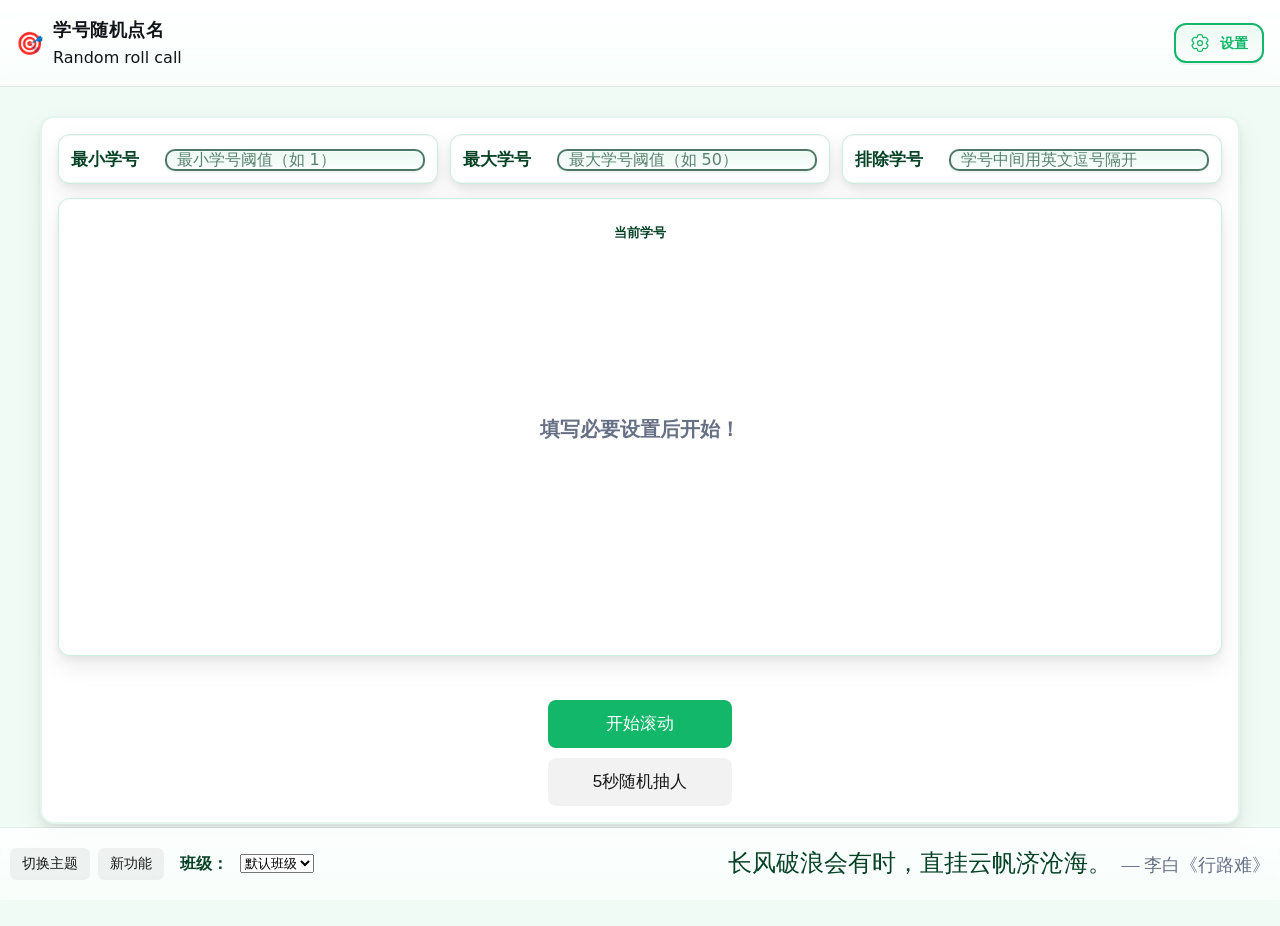
<file: RollCallSystem/index.html>
<!DOCTYPE html>
<html lang="zh-CN">
<head>
    <meta charset="UTF-8">
    <meta http-equiv="X-UA-Compatible" content="IE=edge">
    <meta name="viewport" content="width=device-width, initial-scale=1.0, viewport-fit=cover, maximum-scale=1.0, user-scalable=no">
    <title>在线学号点名3.1.6</title>
    <link rel="stylesheet" href="weui-master/dist/style/weui.min.css">
    <link rel="stylesheet" href="assets/css/style.css">
    <link rel="stylesheet" href="assets/css/display.css">
    <script>
        // 预先应用保存的主题色，避免刷新时出现默认绿色闪烁
        (function(){
            try {
                var saved = localStorage.getItem('rollcall:themeColor');
                if (saved) {
                    document.documentElement.style.setProperty('--brand', saved);
                    var meta = document.getElementById('metaThemeColor');
                    if (meta) meta.setAttribute('content', saved);
                }
            } catch (_) {}
        })();
    </script>
    
    <style>
        /* 轻量兜底，主样式在 assets/css/style.css */
        .hidden { display: none; }
    </style>
    <script defer src="assets/js/utils.js"></script>
    <script defer src="assets/js/roster.js"></script>
    <script defer src="assets/js/banner.js"></script>
    <script defer src="assets/js/whatsnew.js"></script>
    
    <script defer src="assets/js/confetti.js"></script>
    <script defer src="assets/js/probability.js"></script>
    <script defer src="assets/js/app.js"></script>
    <script defer src="assets/js/poem.js"></script>
    <script>
        // 简单防抖，避免 iOS PWA 双击放大
        document.addEventListener('gesturestart', function (e) { e.preventDefault(); });
    </script>
    <meta name="theme-color" content="#12b76a" id="metaThemeColor">
</head>
<body data-weui-theme="light">
    <div class="app">
        <header class="app__header">
            <div class="app__brand">
                <span class="brand__logo">🎯</span>
                <div class="brand__text">
                    <h1 class="brand__title">学号随机点名</h1>
                    <div class="brand__subtitle">Random roll call</div>
                </div>
            </div>
            <button id="btnOpenSettings" class="app__settings-btn settings-btn" aria-label="打开设置">
                <svg class="settings-btn__icon" viewBox="0 0 24 24" aria-hidden="true" focusable="false">
                    <g fill="currentColor" fill-rule="evenodd" clip-rule="evenodd">
                        <path d="M12 8.25a3.75 3.75 0 1 0 0 7.5a3.75 3.75 0 0 0 0-7.5M9.75 12a2.25 2.25 0 1 1 4.5 0a2.25 2.25 0 0 1-4.5 0"/>
                        <path d="M11.975 1.25c-.445 0-.816 0-1.12.02a2.8 2.8 0 0 0-.907.19a2.75 2.75 0 0 0-1.489 1.488c-.145.35-.184.72-.2 1.122a.87.87 0 0 1-.415.731a.87.87 0 0 1-.841-.005c-.356-.188-.696-.339-1.072-.389a2.75 2.75 0 0 0-2.033.545a2.8 2.8 0 0 0-.617.691c-.17.254-.356.575-.578.96l-.025.044c-.223.385-.408.706-.542.98c-.14.286-.25.568-.29.88a2.75 2.75 0 0 0 .544 2.033c.231.301.532.52.872.734a.87.87 0 0 1 .426.726a.87.87 0 0 1-.426.726c-.34.214-.64.433-.872.734a2.75 2.75 0 0 0-.545 2.033c.041.312.15.594.29.88c.135.274.32.595.543.98l.025.044c.222.385.408.706.578.96c.177.263.367.5.617.69a2.75 2.75 0 0 0 2.033.546c.376-.05.716-.2 1.072-.389a.87.87 0 0 1 .84-.005a.86.86 0 0 1 .417.731c.015.402.054.772.2 1.122a2.75 2.75 0 0 0 1.488 1.489c.29.12.59.167.907.188c.304.021.675.021 1.12.021h.05c.445 0 .816 0 1.12-.02c.318-.022.617-.069.907-.19a2.75 2.75 0 0 0 1.489-1.488c.145-.35.184-.72.2-1.122a.87.87 0 0 1 .415-.732a.87.87 0 0 1 .841.006c.356.188.696.339 1.072.388a2.75 2.75 0 0 0 2.033-.544c.25-.192.44-.428.617-.691c.17-.254.356-.575.578-.96l.025-.044c.223-.385.408-.706.542-.98c.14-.286.25-.569.29-.88a2.75 2.75 0 0 0-.544-2.033c-.231-.301-.532-.52-.872-.734a.87.87 0 0 1-.426-.726c0-.278.152-.554.426-.726c.34-.214.64-.433.872-.734a2.75 2.75 0 0 0 .545-2.033a2.8 2.8 0 0 0-.29-.88a18 18 0 0 0-.543-.98l-.025-.044a18 18 0 0 0-.578-.96a2.8 2.8 0 0 0-.617-.69a2.75 2.75 0 0 0-2.033-.546c-.376.05-.716.2-1.072.389a.87.87 0 0 1-.84.005a.87.87 0 0 1-.417-.731c-.015-.402-.054-.772-.2-1.122a2.75 2.75 0 0 0-1.488-1.489c-.29-.12-.59-.167-.907-.188c-.304-.021-.675-.021-1.12-.021zm-1.453 1.595c.077-.032.194-.061.435-.078c.247-.017.567-.017 1.043-.017s.796 0 1.043.017c.241.017.358.046.435.078c.307.127.55.37.677.677c.04.096.073.247.086.604c.03.792.439 1.555 1.165 1.974s1.591.392 2.292.022c.316-.167.463-.214.567-.227a1.25 1.25 0 0 1 .924.247c.066.051.15.138.285.338c.139.206.299.483.537.895s.397.69.506.912c.107.217.14.333.15.416a1.25 1.25 0 0 1-.247.924c-.064.083-.178.187-.48.377c-.672.422-1.128 1.158-1.128 1.996s.456 1.574 1.128 1.996c.302.19.416.294.48.377c.202.263.29.595.247.924c-.01.083-.044.2-.15.416c-.109.223-.268.5-.506.912s-.399.689-.537.895c-.135.2-.219.287-.285.338a1.25 1.25 0 0 1-.924.247c-.104-.013-.25-.06-.567-.227c-.7-.37-1.566-.398-2.292.021s-1.135 1.183-1.165 1.975c-.013.357-.046.508-.086.604a1.25 1.25 0 0 1-.677.677c-.077.032-.194.061-.435.078c-.247.017-.567.017-1.043.017s-.796 0-1.043-.017c-.241-.017-.358-.046-.435-.078a1.25 1.25 0 0 1-.677-.677c-.04-.096-.073-.247-.086-.604c-.03-.792-.439-1.555-1.165-1.974s-1.591-.392-2.292-.022c-.316.167-.463.214-.567.227a1.25 1.25 0 0 1-.924-.247c-.066-.051-.15-.138-.285-.338a17 17 0 0 1-.537-.895c-.238-.412-.397-.69-.506-.912c-.107-.217-.14-.333-.15-.416a1.25 1.25 0 0 1 .247-.924c.064-.083.178-.187.48-.377c.672-.422 1.128-1.158 1.128-1.996s-.456-1.574-1.128-1.996c-.302-.19-.416-.294-.48-.377a1.25 1.25 0 0 1-.247-.924c.01-.083.044-.2.15-.416c.109-.223.268-.5.506-.912s.399-.689.537-.895c.135-.2.219-.287.285-.338a1.25 1.25 0 0 1 .924-.247c.104.013.25.06.567.227c.7.37 1.566.398 2.292-.022c.726-.419 1.135-1.182 1.165-1.974c.013-.357.046-.508.086-.604c.127-.307.37-.55.677-.677"/>
                    </g>
                </svg>
                <span class="settings-btn__text">设置</span>
            </button>
        </header>

        <!-- 顶部横幅（可复用，默认隐藏） -->
        <div id="topBanner" class="banner hidden" role="status" aria-live="polite">
            <div class="banner__inner">
                <span id="topBannerText" class="banner__text">这是一个测试横幅</span>
                <button id="topBannerClose" class="banner__close" aria-label="关闭" title="关闭">×</button>
            </div>
        </div>

        <main class="app__main">
            <section class="card card--panel">
                <div id="rangeBar" class="range-cells">
                    <div class="weui-cells weui-cells_form">
                        <div class="weui-cell weui-cell_active">
                            <div class="weui-cell__hd"><label for="inputMin" class="weui-label">最小学号</label></div>
                            <div class="weui-cell__bd"><input id="inputMin" type="text" inputmode="text" class="weui-input" placeholder="最小学号阈值（如 1）"></div>
                        </div>
                    </div>
                    <div class="weui-cells weui-cells_form">
                        <div class="weui-cell weui-cell_active">
                            <div class="weui-cell__hd"><label for="inputMax" class="weui-label">最大学号</label></div>
                            <div class="weui-cell__bd"><input id="inputMax" type="text" inputmode="text" class="weui-input" placeholder="最大学号阈值（如 50）"></div>
                        </div>
                    </div>
                    <div class="weui-cells weui-cells_form">
                        <div class="weui-cell weui-cell_active">
                            <div class="weui-cell__hd"><label for="inputExclude" class="weui-label">排除学号</label></div>
                            <div class="weui-cell__bd"><input id="inputExclude" type="text" inputmode="text" class="weui-input" placeholder="学号中间用英文逗号隔开"></div>
                        </div>
                    </div>
                </div>

                

                <div class="display">
                    <div id="displayLabel" class="display__label">当前学号</div>
                    <div id="displayNumber" class="display__number is-placeholder">填写必要设置后开始！</div>
                    <div id="displayName" class="display__name hidden">—</div>
                    <div id="displayCountdown" class="display__countdown hidden">—</div>
                </div>

                <!-- 抽取结果操作栏：答对/答错/跳过（停止后缓缓显示） -->
                <div id="resultActions" class="result-actions hidden" aria-label="结果操作">
                    <button id="btnMarkCorrect" class="weui-btn weui-btn_mini weui-btn_primary">✔ 答对了</button>
                    <button id="btnMarkWrong" class="weui-btn weui-btn_mini weui-btn_warn">❌ 答错了</button>
                    <button id="btnMarkSkip" class="weui-btn weui-btn_mini weui-btn_default">→ 跳过</button>
                </div>

                <div class="controls controls--bottom">
                    <div class="controls__primary">
                        <button class="weui-btn weui-btn_primary btn-ripple js-ripple js-start">开始滚动</button>
                        <button class="weui-btn weui-btn_warn btn-ripple js-ripple js-stop hidden">停止并点名</button>
                    </div>
                    <button id="btnAuto5s" class="weui-btn weui-btn_default btn-ripple js-ripple">5秒随机抽人</button>
                </div>
            </section>

            
        </main>

        

        <footer class="app__footer">
            <div class="app__actions">
                <button id="btnToggleTheme" class="weui-btn weui-btn_default weui-btn_mini btn-ripple js-ripple">切换主题</button>
                <button id="btnWhatsNew" class="weui-btn weui-btn_default weui-btn_mini btn-ripple js-ripple">新功能</button>
                <div class="footer__profile">
                    <span class="profile__label">班级：</span>
                    <select id="profileSelect" class="weui-select footer-select"></select>
                </div>
            </div>
            <div class="app__meta" style="width:100%">
                <div id="poemBar" class="app__share-tip" style="text-align:center;color:var(--brand-ink);margin:8px 0 8px;" aria-live="polite">
                    <span id="poemText">诗句加载中…</span>
                    <span id="poemMeta" style="margin-left:6px;color:var(--muted);"></span>
                </div>
            </div>
        </footer>
    </div>

    <!-- 设置弹窗 -->
    <div id="settingsSheet" class="weui-mask hidden" role="dialog" aria-modal="true">
        <div class="sheet">
            <div class="sheet__header">
                <div style="display: flex; align-items: center; gap: 12px; width: 100%;">
                    <span style="font-weight: 700; font-size: 18px;">设置</span>
                    <div id="settingsSearchRow" style="flex: 1; max-width: calc(100% - 100px);">
                        <div class="weui-search-bar" id="settingsSearchBar" style="background: none;">
                            <style>
                                #settingsSearchBar .weui-search-bar__box {
                                    border-radius: 6px;
                                    border: 1px solid rgba(0,0,0,0.1);
                                }
                                #settingsSearchBar .weui-search-bar__label {
                                    border-radius: 6px;
                                    border: 1px solid rgba(0,0,0,0.1);
                                }
                            </style>
                            <form class="weui-search-bar__form">
                                <div class="weui-search-bar__box">
                                    <i class="weui-icon-search"></i>
                                    <input id="settingsSearchInput" type="search" class="weui-search-bar__input" placeholder="搜索设置" required>
                                    <a class="weui-icon-clear" id="settingsSearchClear"></a>
                                </div>
                                <label class="weui-search-bar__label" id="settingsSearchLabel">
                                    <i class="weui-icon-search"></i>
                                    <span>搜索设置</span>
                                </label>
                            </form>
                            <a class="weui-search-bar__cancel-btn" id="settingsSearchCancel">取消</a>
                        </div>
                    </div>
                    <button id="btnSettingsClose" class="sheet__close" aria-label="关闭">×</button>
                </div>
            </div>
            <div class="sheet__content">
                <div id="settingsSearchEmpty" class="weui-cell hidden"><div class="weui-cell__bd" style="color:var(--muted);">未找到相关设置</div></div>
                <div class="weui-cells__title"><span class="title-with-icon"><img class="icon" src="assets/img/menu/Class.png" alt="" aria-hidden="true">班级配置</span></div>
                <div class="weui-cell">
                    <div class="weui-cell__bd" data-search="班级 资料 档案 配置 切换 profile">
                        <select id="profileSelectSettings" class="weui-select"></select>
                    </div>
                    <div class="weui-cell__ft" style="white-space: nowrap;">
                        <button id="btnProfileNew" class="weui-btn weui-btn_mini weui-btn_default" data-search="新建班级 添加 班级 新建 profile">新建</button>
                        <button id="btnProfileRename" class="weui-btn weui-btn_mini weui-btn_default" style="margin-left:8px;" data-search="重命名 改名 班级 名称">重命名</button>
                        <button id="btnProfileDelete" class="weui-btn weui-btn_mini weui-btn_warn" style="margin-left:8px;" data-search="删除 班级 移除 profile">删除</button>
                    </div>
                </div>
                <div class="weui-cell">
                    <div class="weui-cell__bd" data-search="导入 导出 备份 还原 profile 班级">导入/导出</div>
                    <div class="weui-cell__ft" style="white-space: nowrap;">
                        <button id="btnProfileExport" class="weui-btn weui-btn_mini weui-btn_default" data-search="导出 备份 班级">导出当前班级</button>
                        <button id="btnProfileImport" class="weui-btn weui-btn_mini weui-btn_default" style="margin-left:8px;" data-search="导入 还原 班级">导入班级</button>
                        <input id="inputImportProfile" type="file" accept="application/json" class="hidden">
                    </div>
                </div>
                <div class="weui-cells__title"><span class="title-with-icon"><img class="icon" src="assets/img/menu/Regular.png" alt="" aria-hidden="true">常规设置</span></div>
                <label class="weui-cell weui-cell_switch">
                    <div class="weui-cell__bd" data-search="不重复 去重 抽过不再出现">不重复点到（抽过不再出现）</div>
                    <div class="weui-cell__ft">
                        <input id="switchNoRepeat" class="weui-switch" type="checkbox" checked>
                    </div>
                </label>
                <div class="weui-cell">
                    <div class="weui-cell__bd" data-search="已抽名单 历史 记录 清空">已抽名单</div>
                    <div class="weui-cell__ft" style="white-space: nowrap;">
                        <button id="btnClearPicked" class="weui-btn weui-btn_mini weui-btn_warn">清空已抽</button>
                    </div>
                </div>
                <label class="weui-cell">
                    <div class="weui-cell__bd" data-search="清空 时机 不重复 过期 持续时间">何时清空不重复名单？</div>
                    <div class="weui-cell__ft">
                        <select id="selectNoRepeatExpire" class="weui-select">
                            <option value="session" selected>网页刷新后</option>
                            <option value="40m">40分钟后</option>
                            <option value="1d">一天后</option>
                        </select>
                    </div>
                </label>
                <label class="weui-cell weui-cell_switch">
                    <div class="weui-cell__bd" data-search="滚动 动画 特效 开关">启用滚动动画（更有仪式感）</div>
                    <div class="weui-cell__ft">
                        <input id="switchAnimate" class="weui-switch" type="checkbox" checked>
                    </div>
                </label>

                <label class="weui-cell weui-cell_switch">
                    <div class="weui-cell__bd">显示顶部设置栏</div>
                    <div class="weui-cell__ft">
                        <input id="switchShowRangeBar" class="weui-switch" type="checkbox" checked>
                    </div>
                </label>

                <div class="weui-cell">
                    <div class="weui-cell__bd" data-search="自动 抽人 时长 倒计时 秒"> 
                        <label for="inputAutoSeconds" class="weui-label">自动抽人时长</label>
                        <input id="inputAutoSeconds" type="range" min="1" max="10" value="5" style="width:100%">
                        <div style="margin-top:6px;color:var(--muted);">当前：<span id="autoSecondsPreview">5</span> 秒</div>
                    </div>
                </div>

                <div class="weui-cells__title"><span class="title-with-icon"><img class="icon" src="assets/img/menu/List.png" alt="" aria-hidden="true">名单管理</span></div>
                <div class="weui-cell">
                    <div class="weui-cell__bd" data-search="名单 自定义 名单管理 录入 编辑 复制 粘贴">自定义名单</div>
                    <div class="weui-cell__ft">
                        <button id="btnOpenRoster" class="weui-btn weui-btn_mini weui-btn_default btn-icon" title="打开">
                            <img class="open-icon open-icon--light" src="assets/img/open/Open_Black.png" alt="" aria-hidden="true">
                            <img class="open-icon open-icon--dark" src="assets/img/open/Open_White.png" alt="" aria-hidden="true">
                            打开
                        </button>
                    </div>
                </div>

                <div class="weui-cells__title"><span class="title-with-icon"><img class="icon" src="assets/img/menu/Color.png" alt="" aria-hidden="true">主题色设置</span></div>
                <div class="weui-cell">
                    <div class="weui-cell__bd" data-search="主题色 颜色 皮肤 主题 调色盘 预设 自定义 保存">设置全局主题色</div>
                    <div class="weui-cell__ft">
                        <button id="btnOpenTheme" class="weui-btn weui-btn_mini weui-btn_default btn-icon" title="打开">
                            <img class="open-icon open-icon--light" src="assets/img/open/Open_Black.png" alt="" aria-hidden="true">
                            <img class="open-icon open-icon--dark" src="assets/img/open/Open_White.png" alt="" aria-hidden="true">
                            打开
                        </button>
                    </div>
                </div>

                <div class="weui-cells__title"><span class="title-with-icon"><img class="icon" src="assets/img/menu/PlusSettings.png" alt="" aria-hidden="true">高级抽取策略</span></div>
                <div class="weui-cell">
                    <div class="weui-cell__bd" data-search="均衡 智能 抽取 设置">智能抽取设置（均衡模式）</div>
                    <div class="weui-cell__ft">
                        <button id="btnOpenAdvanced" class="weui-btn weui-btn_mini weui-btn_default btn-icon" title="打开">
                            <img class="open-icon open-icon--light" src="assets/img/open/Open_Black.png" alt="" aria-hidden="true">
                            <img class="open-icon open-icon--dark" src="assets/img/open/Open_White.png" alt="" aria-hidden="true">
                            打开
                        </button>
                    </div>
                </div>
                <label class="weui-cell weui-cell_switch">
                    <div class="weui-cell__bd" data-search="概率 权重 百分比 机会 设置">启用概率权重(可以设置每个学号抽中的概率)</div>
                    <div class="weui-cell__ft">
                        <input id="switchEnableWeights" class="weui-switch" type="checkbox">
                    </div>
                </label>
                <label class="weui-cell weui-cell_switch">
                    <div class="weui-cell__bd" data-search="掩盖 植入 隐藏 概率 设置">掩盖概率设置（滚动时假装没设置概率？）</div>
                    <div class="weui-cell__ft">
                        <input id="switchWeightsMask" class="weui-switch" type="checkbox">
                    </div>
                </label>
                <div class="weui-cell">
                    <div class="weui-cell__bd" data-search="概率 权重 设置 编辑">概率权重设置（按范围配置百分比）</div>
                    <div class="weui-cell__ft">
                        <button id="btnOpenWeights" class="weui-btn weui-btn_mini weui-btn_default btn-icon" title="打开">
                            <img class="open-icon open-icon--light" src="assets/img/open/Open_Black.png" alt="" aria-hidden="true">
                            <img class="open-icon open-icon--dark" src="assets/img/open/Open_White.png" alt="" aria-hidden="true">
                            打开
                        </button>
                    </div>
                </div>
                <div class="weui-cell">
                    <div class="weui-cell__bd" data-search="总览 报表 概率 真实 100%">查看总览报表（当前范围真实概率分配）</div>
                    <div class="weui-cell__ft" style="white-space: nowrap;">
                        <button id="btnOpenOverview" class="weui-btn weui-btn_mini weui-btn_default btn-icon" title="打开">
                            <img class="open-icon open-icon--light" src="assets/img/open/Open_Black.png" alt="" aria-hidden="true">
                            <img class="open-icon open-icon--dark" src="assets/img/open/Open_White.png" alt="" aria-hidden="true">
                            打开
                        </button>
                    </div>
                </div>
                <div class="weui-cells__title"><span class="title-with-icon"><img class="icon" src="assets/img/menu/GitHub.png" alt="" aria-hidden="true">开源与声明</span></div>
                <div class="weui-cell">
                    <div class="weui-cell__bd" data-search="开源 软件 许可 license 版权 声明">开源软件</div>
                    <div class="weui-cell__ft">
                        <button id="btnOpenOSS" class="weui-btn weui-btn_mini weui-btn_default btn-icon" title="打开">
                            <img class="open-icon open-icon--light" src="assets/img/open/Open_Black.png" alt="" aria-hidden="true">
                            <img class="open-icon open-icon--dark" src="assets/img/open/Open_White.png" alt="" aria-hidden="true">
                            打开
                        </button>
                    </div>
                </div>
                <div class="weui-cells__title">关于</div>
                <div class="weui-cell">
                    <div class="weui-cell__bd" style="color:var(--muted);">此页面部分内容基于AI技术生成。</div>
                </div>
                <div class="weui-cell">
                    <div class="weui-cell__bd">浏览器</div>
                    <div class="weui-cell__ft"><span id="settingsBrowserInfo">-</span></div>
                </div>
                <div class="weui-cell">
                    <div class="weui-cell__bd">版本</div>
                    <div class="weui-cell__ft"><span id="settingsVersion">v3.1.6</span></div>
                </div>
            </div>
            <div class="sheet__footer">
                <button id="btnSettingsCancel" class="weui-btn weui-btn_default">取消</button>
                <button id="btnSettingsSave" class="weui-btn weui-btn_primary">保存</button>
            </div>
        </div>
    </div>

    <!-- 概率总览报表弹窗 -->
    <div id="overviewSheet" class="weui-mask hidden" role="dialog" aria-modal="true">
        <div class="sheet">
            <div class="sheet__header">概率总览报表<button id="btnOverviewClose" class="sheet__close" aria-label="关闭">×</button></div>
            <div class="sheet__content">
                <div class="weui-cells__title">当前范围内每个学号的实时抽中概率（总和=100%）</div>
                <div class="weui-cells" id="overviewList"></div>
            </div>
            <div class="sheet__footer">
                <button id="btnOverviewOk" class="weui-btn weui-btn_primary">知道了</button>
            </div>
        </div>
    </div>

    <!-- 新功能弹窗 -->
    <div id="whatsNewSheet" class="weui-mask hidden" role="dialog" aria-modal="true" style="z-index: 999999999;">
        <div class="sheet">
            <div class="sheet__header">新改进<button id="btnWhatsNewClose" class="sheet__close" aria-label="关闭">×</button></div>
            <div class="sheet__content">
                <div class="weui-cells__title">当前版本：v3.1.6  -  ⭐2025/9/25</div>
                <div class="weui-cells">
                    <div class="weui-cell">版本号升级：v3.1.6</div>
                    <div class="weui-cell">AI声明、浏览器信息等迁移到设置</div>
                    <div class="weui-cell">新增诗句到页脚，</div>
                    <div class="weui-cell">改进概率总览采用0.1%精度最大余数法，总和=100.0%</div>
                    <div class="weui-cell">优化页脚高度自适应与底部空间预留，增加毛玻璃效果</div>
                    <div class="weui-cell">未开启“智慧统计”时将不显示“答对/答错/跳过”按钮</div>

                </div>
            </div>
            <div class="sheet__footer">
                <button id="btnWhatsNewOk" class="weui-btn weui-btn_primary">知道了</button>
            </div>
        </div>
    </div>

    <!-- 概率权重设置弹窗 -->
    <div id="weightsSheet" class="weui-mask hidden" role="dialog" aria-modal="true">
        <div class="sheet">
            <div class="sheet__header">概率权重设置（按学号）<button id="btnWeightsClose" class="sheet__close" aria-label="关闭">×</button></div>
            <div class="sheet__content">
                <div class="weui-cells__title">为单个学号设置抽中百分比（未设置者平均分配剩余百分比）。</div>
                <div class="weui-cells__tips" style="margin:6px 0;color:var(--muted);">提示：当前范围与排除条件内的学号，已设置的百分比合计建议不超过 100%；超过时，将仅在已设置学号间按占比抽取。</div>

                <label class="weui-cell weui-cell_switch">
                    <div class="weui-cell__bd">设置了概率的学号排除“不重复点到”设置(可以再次抽到)</div>
                    <div class="weui-cell__ft">
                        <input id="switchWeightsIgnoreNoRepeat" class="weui-switch" type="checkbox">
                    </div>
                </label>

                <div class="weui-cells" id="weightsList"></div>

                <div class="weui-cell">
                    <div class="weui-cell__bd">
                        <button id="btnWeightsAddId" class="weui-btn weui-btn_default weui-btn_mini">添加学号</button>
                        <button id="btnWeightsAddGroup" class="weui-btn weui-btn_default weui-btn_mini" style="margin-left:8px;">添加学号组</button>
                        <button id="btnWeightsClear" class="weui-btn weui-btn_warn weui-btn_mini" style="margin-left:8px;">清空</button>
                    </div>
                    <div class="weui-cell__ft" style="white-space:nowrap;">当前范围内已分配：<span id="weightsTotal">0%</span></div>
                </div>
            </div>
            <div class="sheet__footer">
                <button id="btnWeightsCancel" class="weui-btn weui-btn_default">取消</button>
                <button id="btnWeightsSave" class="weui-btn weui-btn_primary">保存</button>
            </div>
        </div>
    </div>

    <!-- 智能抽取设置弹窗 -->
    <div id="advancedSheet" class="weui-mask hidden" role="dialog" aria-modal="true">
        <div class="sheet">
            <div class="sheet__header">智能抽取设置<button id="btnAdvancedClose" class="sheet__close" aria-label="关闭">×</button></div>
            <div class="sheet__content">
                <div class="weui-cells__title">高级抽取策略</div>
                <label class="weui-cell weui-cell_switch">
                    <div class="weui-cell__bd">均衡模式（久未被抽到的更容易被抽中）</div>
                    <div class="weui-cell__ft">
                        <input id="switchBalancedMode" class="weui-switch" type="checkbox">
                    </div>
                </label>
                <div class="weui-cell">
                    <div class="weui-cell__bd" style="color:var(--muted);">启用后，系统会根据上次被点到的时间自动增加权重：越久未被点到，权重越高；首次未被点到者权重最高。可与“概率权重”叠加。</div>
                </div>
                <div class="weui-cell">
                    <div class="weui-cell__bd">
                        <label for="inputBalancedBoost" class="weui-label">均衡强度（最高加成系数）</label>
                        <input id="inputBalancedBoost" type="range" min="1" max="3" step="0.1" value="2" style="width:100%">
                        <div style="margin-top:6px;color:var(--muted);">当前：<span id="balancedBoostPreview">1.00x ~ 2.00x</span></div>
                    </div>
                </div>
                <div class="weui-cells__title">智慧统计</div>
                <div id="hintDisableNoRepeatTopRow" class="weui-cell js-hint-row">
                    <div class="weui-cell__bd">
                        <p id="hintDisableNoRepeatTop" class="js-hint-disable-no-repeat" style="color: #0078D4;font-family: KaiTi, STKaiti, 'Kaiti SC', 'DFKai-SB', serif;">警告！需要关闭“不重复点到”功能时才可以显示，不关的情况下只会统计数据而不会显示！ <a id="actionDisableNoRepeatTop" class="js-action-disable-no-repeat" href="#" style="color:#0078D4;text-decoration: underline; font-family: inherit;">立即去关闭</a></p>
                    </div>
                </div>
                <label class="weui-cell weui-cell_switch">
                    <div class="weui-cell__bd" data-search="智慧 统计 正确 错误 概率 提升">启用智慧统计（答错多的概率上升）</div>
                    <div class="weui-cell__ft">
                        <input id="switchSmartStats" class="weui-switch" type="checkbox">
                    </div>
                </label>
                <label class="weui-cell weui-cell_switch">
                    <div class="weui-cell__bd" data-search="智慧 统计 概率 下降 正确 优秀">下降优秀同学被提问到的概率（答对多时略降）</div>
                    <div class="weui-cell__ft">
                        <input id="switchSmartStatsDecay" class="weui-switch" type="checkbox">
                    </div>
                </label>
                <div class="weui-cell">
                    <div class="weui-cell__bd">
                        <label for="inputSmartWrongAlpha" class="weui-label">错题提升强度</label>
                        <input id="inputSmartWrongAlpha" type="range" min="2" max="5" step="0.1" value="2" style="width:100%">
                        <div style="margin-top:6px;color:var(--muted);">当前：<span id="smartWrongAlphaPreview">2.00x</span></div>
                    </div>
                </div>
                <div class="weui-cell">
                    <div class="weui-cell__bd">
                        <label for="inputSmartCorrectDecay" class="weui-label">正确下降强度</label>
                        <input id="inputSmartCorrectDecay" type="range" min="0" max="1" step="0.05" value="0.6" style="width:100%">
                        <div style="margin-top:6px;color:var(--muted);">当前：<span id="smartCorrectDecayPreview">0.60</span></div>
                    </div>
                </div>
                <div class="weui-cell">
                    <div class="weui-cell__bd" style="color:var(--muted);">重置智慧统计与权重（清空本月统计并重置强度与显式权重）</div>
                    <div class="weui-cell__ft" style="white-space:nowrap;">
                        <button id="btnSmartReset" class="weui-btn weui-btn_mini weui-btn_warn">重置</button>
                    </div>
                </div>
                <div class="weui-cell">
                    <div class="weui-cell__bd" data-search="统计 报表 本月 排行">查看智慧统计报表</div>
                    <div class="weui-cell__ft" style="white-space: nowrap;">
                        <button id="btnOpenSmartStats" class="weui-btn weui-btn_mini weui-btn_default" title="打开">打开</button>
                    </div>
                </div>
                
                <div class="weui-cells__title">使用说明</div>
                <div class="weui-cells">
                    <div class="weui-cell">
                        <div class="weui-cell__bd" style="color:var(--muted);">
                            <p>均衡模式会自动照顾久未被点到的同学；与“概率权重”叠加生效。</p>
                            <p>智慧统计：开启后，系统会记录每次抽取结果（被抽、答对、答错）。停止抽取后，底部会出现“✔答对了/❌答错了/→跳过”按钮用于标记结果。</p>
                            <p>被抽概率与正确率：报表中会按本月数据展示每个学号的“抽到概率(%)、正确率(%)”。</p>
                            <p>智能提升：答错越多的学号会得到更高的被抽概率提升，帮助关注薄弱同学（与均衡/权重叠加）。</p>
                            <p id="hintDisableNoRepeat" class="js-hint-disable-no-repeat" style="color: #0078D4;font-family: KaiTi, STKaiti, 'Kaiti SC', 'DFKai-SB', serif;">警告！需要关闭“不重复点到”功能时才可以显示，不关的情况下只会统计数据而不会显示！ <a id="actionDisableNoRepeat" class="js-action-disable-no-repeat" href="#" style="color:#0078D4;text-decoration: underline; font-family: inherit;">立即去关闭</a></p>
                        </div>
                    </div>
                </div>
                
            </div>
            <div class="sheet__footer">
                <button id="btnAdvancedCancel" class="weui-btn weui-btn_default">取消</button>
                <button id="btnAdvancedSave" class="weui-btn weui-btn_primary">保存</button>
            </div>
        </div>
    </div>

    <!-- 自定义名单设置弹窗 -->
    <div id="rosterSheet" class="weui-mask hidden" role="dialog" aria-modal="true">
        <div class="sheet">
            <div class="sheet__header">自定义名单<button id="btnRosterClose" class="sheet__close" aria-label="关闭">×</button></div>
            <div class="sheet__content">
                <div class="weui-cells__title">格式：学号+空格+姓名，一行一个</div>
                <div class="weui-cells">
                    <div class="weui-cell">
                        <div class="weui-cell__bd">
                            <textarea id="textareaRoster" class="weui-textarea" placeholder="示例：每行=学号 空格 姓名&#10;1 张三&#10;2 李四&#10;3 王五" rows="10"></textarea>
                        </div>
                    </div>
                    <div class="weui-cell">
                        <div class="weui-cell__bd">
                            <div id="rosterStats" style="color:var(--muted);">共 0 行 · 合法 0 · 无效 0 · 重复 0</div>
                        </div>
                        <div class="weui-cell__ft" style="white-space: nowrap;">
                            <button id="btnRosterFormat" class="weui-btn weui-btn_mini weui-btn_default">格式化</button>
                            <button id="btnRosterSortId" class="weui-btn weui-btn_mini weui-btn_default" style="margin-left:8px;">按学号排序</button>
                            <button id="btnRosterSortName" class="weui-btn weui-btn_mini weui-btn_default" style="margin-left:8px;">按姓名排序</button>
                        </div>
                    </div>
                    <div class="weui-cell">
                        <div class="weui-cell__bd">批量处理</div>
                        <div class="weui-cell__ft" style="white-space: nowrap;">
                            <button id="btnRosterDedup" class="weui-btn weui-btn_mini weui-btn_default">按学号去重</button>
                            <button id="btnRosterTrim" class="weui-btn weui-btn_mini weui-btn_default" style="margin-left:8px;">去空行</button>
                            <button id="btnRosterCopy" class="weui-btn weui-btn_mini weui-btn_default" style="margin-left:8px;">复制</button>
                            <button id="btnRosterPaste" class="weui-btn weui-btn_mini weui-btn_default" style="margin-left:8px;">粘贴</button>
                        </div>
                    </div>
                </div>
            </div>
            <div class="sheet__footer">
                <button id="btnRosterCancel" class="weui-btn weui-btn_default">取消</button>
                <button id="btnRosterClear" class="weui-btn weui-btn_warn">清空</button>
                <button id="btnRosterSave" class="weui-btn weui-btn_primary">保存</button>
            </div>
        </div>
    </div>

    <!-- 智慧统计弹窗 -->
    <div id="smartStatsSheet" class="weui-mask hidden" role="dialog" aria-modal="true">
        <div class="sheet">
            <div class="sheet__header" id="smartStatsHeader">智慧统计<button id="btnSmartStatsClose" class="sheet__close" aria-label="关闭">×</button></div>
            <div class="sheet__content">
                <div class="weui-cells__title" id="smartStatsMonthTitle">本月统计</div>
                <div class="weui-cells__title stats-title"><span>被抽最多（前三）</span><span class="stats-hint">实时抽到概率 · 历史正确率</span></div>
                <div class="weui-cells" id="smartStatsTopPicked"></div>
                <div class="weui-cells__title stats-title"><span>答对最多（前三）</span><span class="stats-hint">实时抽到概率 · 历史正确率</span></div>
                <div class="weui-cells" id="smartStatsTopCorrect"></div>
                <div class="weui-cells__title stats-title"><span>答错最多（前三）</span><span class="stats-hint">实时抽到概率 · 历史正确率</span></div>
                <div class="weui-cells" id="smartStatsTopWrong"></div>
            </div>
            <div class="sheet__footer">
                <button id="btnSmartStatsOk" class="weui-btn weui-btn_primary">知道了</button>
            </div>
        </div>
    </div>

    <!-- 主题色设置弹窗 -->
    <div id="themeSheet" class="weui-mask hidden" role="dialog" aria-modal="true">
        <div class="sheet">
            <div class="sheet__header">主题色设置<button id="btnThemeClose" class="sheet__close" aria-label="关闭">×</button></div>
            <div class="sheet__content">
                <div class="weui-cells__title">选择一个主题色，或使用调色盘自定义。</div>
                <div class="weui-cell">
                    <div class="weui-cell__bd">
                        <input id="inputThemeColor" type="color" value="#12b76a" style="width:52px;height:32px;border:0;padding:0;background:transparent;">
                    </div>
                    <div class="weui-cell__ft" style="white-space:nowrap;">
                        <button id="btnThemeReset" class="weui-btn weui-btn_mini weui-btn_default">恢复默认</button>
                        <button id="btnThemeSaveCustom" class="weui-btn weui-btn_mini weui-btn_default" style="margin-left:8px;">保存到预设</button>
                    </div>
                </div>
                <div class="weui-cells__title">预设颜色</div>
                <div class="weui-cell">
                    <div class="weui-cell__bd">
                        <div id="themeSwatches" class="swatches">
                            <button class="swatch" data-color="#12b76a" style="--c:#12b76a" title="#12b76a"></button>
                            <button class="swatch" data-color="#0ea5e9" style="--c:#0ea5e9" title="#0ea5e9"></button>
                            <button class="swatch" data-color="#6366f1" style="--c:#6366f1" title="#6366f1"></button>
                            <button class="swatch" data-color="#f59e0b" style="--c:#f59e0b" title="#f59e0b"></button>
                            <button class="swatch" data-color="#ef4444" style="--c:#ef4444" title="#ef4444"></button>
                            <button class="swatch" data-color="#06b6d4" style="--c:#06b6d4" title="#06b6d4"></button>
                            <button class="swatch" data-color="#22c55e" style="--c:#22c55e" title="#22c55e"></button>
                            <button class="swatch" data-color="#a855f7" style="--c:#a855f7" title="#a855f7"></button>
                            <span id="themeCustomColors" style="display:contents;"></span>
                        </div>
                    </div>
                </div>
            </div>
            <div class="sheet__footer">
                <button id="btnThemeCancel" class="weui-btn weui-btn_default">取消</button>
                <button id="btnThemeSave" class="weui-btn weui-btn_primary">保存</button>
            </div>
        </div>
    </div>


</body>
</html>
</file>
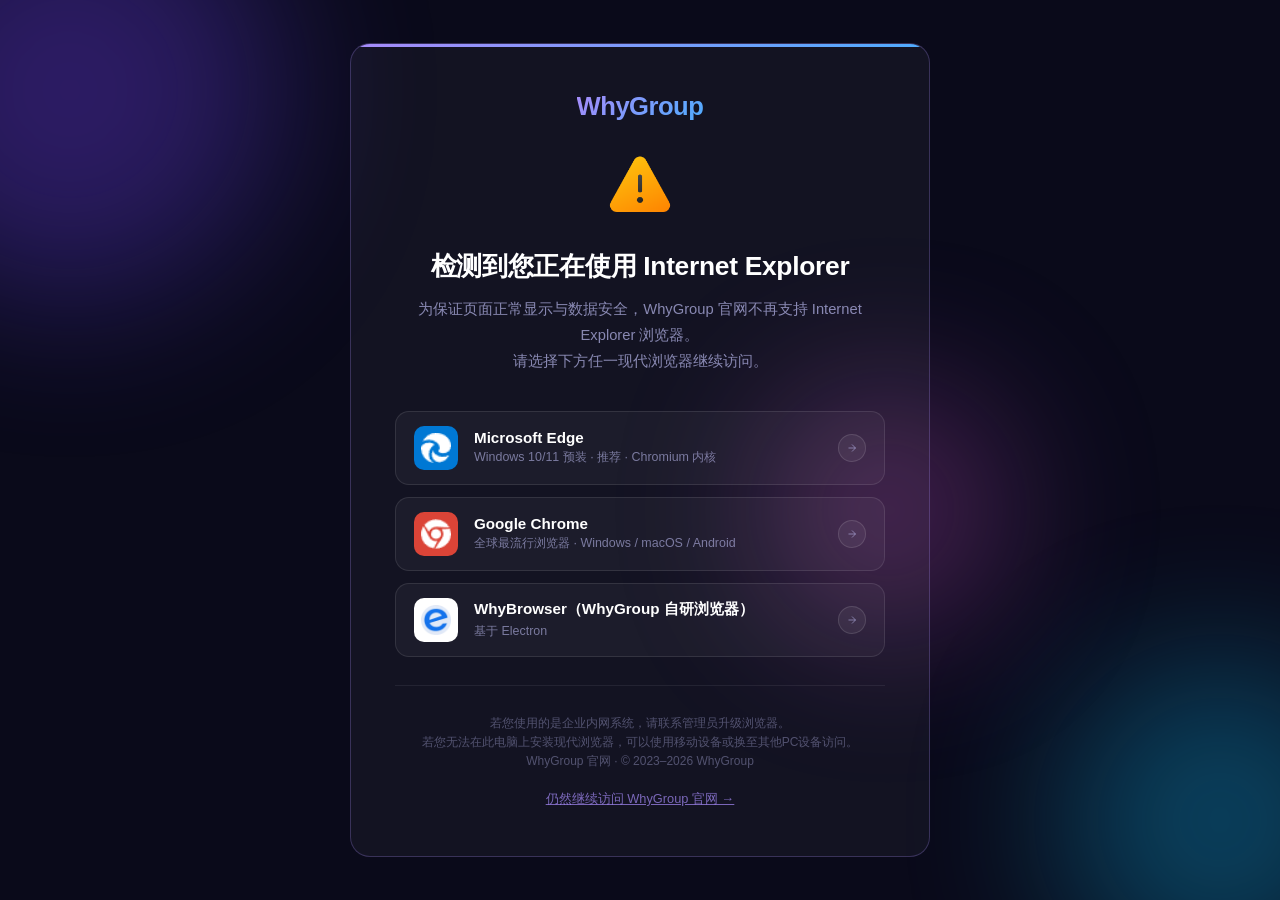
<file: ie.html>
<!DOCTYPE html>
<html lang="zh-CN">
<head>
  <meta charset="UTF-8" />
  <meta name="viewport" content="width=device-width, initial-scale=1.0" />
  <meta http-equiv="X-UA-Compatible" content="IE=edge" />
  <title>WhyGroup · 浏览器升级提示</title>
  <meta name="description" content="WhyGroup 官网提示您升级浏览器以获得最佳体验。" />
  <style>
    /* ── Background Glow Orbs ────────────────────────────────── */
    .bg-orb {
      position: fixed;
      border-radius: 50%;
      pointer-events: none;
      z-index: 0;
      filter: blur(80px);
      opacity: 0.35;
      animation: orbFloat 8s ease-in-out infinite;
    }

    .bg-orb--1 {
      width: 420px;
      height: 420px;
      background: radial-gradient(circle, #7c3aed, #4f46e5);
      top: -120px;
      left: -140px;
      animation-delay: 0s;
    }

    .bg-orb--2 {
      width: 320px;
      height: 320px;
      background: radial-gradient(circle, #0ea5e9, #06b6d4);
      bottom: -80px;
      right: -100px;
      animation-delay: -3s;
    }

    .bg-orb--3 {
      width: 240px;
      height: 240px;
      background: radial-gradient(circle, #ec4899, #8b5cf6);
      bottom: 30%;
      left: 60%;
      animation-delay: -5s;
    }

    @keyframes orbFloat {
      0%   { transform: translate(0, 0) scale(1); }
      25%  { transform: translate(30px, -40px) scale(1.08); }
      50%  { transform: translate(-20px, 20px) scale(0.94); }
      75%  { transform: translate(40px, 10px) scale(1.05); }
      100% { transform: translate(0, 0) scale(1); }
    }

    /* ── Reset & Base ──────────────────────────────────────── */
    *, *::before, *::after { box-sizing: border-box; margin: 0; padding: 0; }

    body {
      font-family: Arial, 'Microsoft YaHei', 'PingFang SC', sans-serif;
      background: #0a0a1a;
      color: #e0e0ff;
      min-height: 100vh;
      display: flex;
      align-items: center;
      justify-content: center;
      padding: 24px;
    }

    /* ── Wrapper ────────────────────────────────────────────── */
    .ie-wrap {
      max-width: 580px;
      width: 100%;
      background: rgba(255,255,255,0.04);
      border: 1px solid rgba(167,139,250,0.25);
      border-radius: 20px;
      padding: 48px 44px;
      text-align: center;
      position: relative;
      overflow: hidden;
    }

    /* subtle top gradient bar */
    .ie-wrap::before {
      content: '';
      position: absolute;
      top: 0; left: 0; right: 0;
      height: 3px;
      background: linear-gradient(90deg, #a78bfa, #4facfe);
    }

    /* ensure wrapper floats above orbs */
    .ie-wrap { z-index: 1; }

    /* ── Logo / Brand ───────────────────────────────────────── */
    .ie-logo {
      display: inline-block;
      font-size: 1.6rem;
      font-weight: 800;
      letter-spacing: -0.5px;
      background: linear-gradient(135deg, #a78bfa, #4facfe);
      -webkit-background-clip: text;
      -webkit-text-fill-color: transparent;
      background-clip: text;
      margin-bottom: 28px;
    }

    /* ── 警告图标（Resources/IEMode/error.png）──────────────── */
    .ie-icon {
      margin: 0 auto 28px;
      padding: 0;
      background: transparent;
      border: none;
      text-align: center;
    }

    .ie-icon img {
      width: 72px;
      height: 72px;
      display: block;
      margin: 0 auto;
      border: 0;
      vertical-align: top;
      -ms-interpolation-mode: bicubic;
    }

    /* ── Headings ───────────────────────────────────────────── */
    h1 {
      font-size: 1.65rem;
      font-weight: 700;
      color: #ffffff;
      margin-bottom: 14px;
      line-height: 1.3;
      letter-spacing: -0.3px;
    }

    .ie-sub {
      font-size: 0.92rem;
      color: rgba(200,200,255,0.65);
      line-height: 1.75;
      margin-bottom: 36px;
    }

    /* ── Browser Cards ──────────────────────────────────────── */
    .ie-cards {
      display: flex;
      flex-direction: column;
      gap: 12px;
      margin-bottom: 28px;
    }

    .ie-card {
      display: flex;
      align-items: center;
      gap: 16px;
      padding: 14px 18px;
      background: rgba(255,255,255,0.04);
      border: 1px solid rgba(255,255,255,0.1);
      border-radius: 14px;
      text-decoration: none;
      color: #e0e0ff;
      transition: background 0.2s, border-color 0.2s, transform 0.2s;
      cursor: pointer;
    }

    .ie-card:hover {
      background: rgba(167,139,250,0.12);
      border-color: rgba(167,139,250,0.4);
      transform: translateY(-2px);
    }

    .ie-card:active {
      transform: scale(0.98);
    }

    .ie-card-icon {
      width: 44px;
      height: 44px;
      border-radius: 10px;
      display: flex;
      align-items: center;
      justify-content: center;
      flex-shrink: 0;
      font-size: 1.5rem;
    }

    /* 白色剪影 PNG 需放在较深底色上才清晰 */
    .ie-card-icon--edge  { background: #0078d4; }
    .ie-card-icon--chrome{ background: #db4437; }
    /* 彩色 ICO 用浅色底，与两侧剪影区分 */
    .ie-card-icon--why   { background: #ffffff; }

    .ie-card-icon img {
      width: 30px;
      height: 30px;
      display: block;
      border: 0;
      vertical-align: middle;
      -ms-interpolation-mode: bicubic;
    }

    .ie-card-info { flex: 1; text-align: left; }

    .ie-card-name {
      font-size: 0.95rem;
      font-weight: 600;
      color: #ffffff;
      margin-bottom: 3px;
    }

    .ie-card-desc {
      font-size: 0.78rem;
      color: rgba(200,200,255,0.55);
      line-height: 1.4;
    }

    .ie-card-arrow {
      width: 28px;
      height: 28px;
      border-radius: 50%;
      background: rgba(255,255,255,0.06);
      border: 1px solid rgba(255,255,255,0.12);
      display: flex;
      align-items: center;
      justify-content: center;
      flex-shrink: 0;
    }

    .ie-card-arrow svg {
      width: 12px;
      height: 12px;
      stroke: rgba(200,200,255,0.5);
      stroke-width: 2;
      fill: none;
    }

    /* ── Divider ───────────────────────────────────────────── */
    .ie-divider {
      height: 1px;
      background: rgba(255,255,255,0.07);
      margin: 0 0 28px;
    }

    /* ── Footer note ───────────────────────────────────────── */
    .ie-note {
      font-size: 0.75rem;
      color: rgba(200,200,255,0.35);
      line-height: 1.6;
    }

    /* ── Continue link ─────────────────────────────────────── */
    .ie-continue {
      display: inline-block;
      margin-top: 20px;
      font-size: 0.8rem;
      color: rgba(167,139,250,0.7);
      text-decoration: underline;
      cursor: pointer;
      transition: color 0.2s;
    }

    .ie-continue:hover { color: #a78bfa; }

    /* ── Responsive ─────────────────────────────────────────── */
    @media (max-width: 480px) {
      .ie-wrap { padding: 36px 24px; }
      h1 { font-size: 1.35rem; }
    }
  </style>
</head>
<body>
<div class="bg-orb bg-orb--1"></div>
<div class="bg-orb bg-orb--2"></div>
<div class="bg-orb bg-orb--3"></div>

<div class="ie-wrap">
  <div class="ie-logo">WhyGroup</div>

  <div class="ie-icon">
    <img src="Resources/IEMode/error.png" width="72" height="72" alt="警告" />
  </div>

  <h1>检测到您正在使用 Internet Explorer</h1>
  <p class="ie-sub">
    为保证页面正常显示与数据安全，WhyGroup 官网不再支持 Internet Explorer 浏览器。<br />
    请选择下方任一现代浏览器继续访问。
  </p>

  <div class="ie-cards">

    <!-- Microsoft Edge -->
    <a class="ie-card" href="https://www.microsoft.com/edge/download" target="_blank" rel="noopener">
      <div class="ie-card-icon ie-card-icon--edge">
        <img src="Resources/IEMode/edge.png" width="30" height="30" alt="Microsoft Edge" />
      </div>
      <div class="ie-card-info">
        <div class="ie-card-name">Microsoft Edge</div>
        <div class="ie-card-desc">Windows 10/11 预装 · 推荐 · Chromium 内核</div>
      </div>
      <div class="ie-card-arrow" aria-hidden="true">
        <svg viewBox="0 0 24 24"><line x1="5" y1="12" x2="19" y2="12"/><polyline points="12 5 19 12 12 19"/></svg>
      </div>
    </a>

    <!-- Google Chrome -->
    <a class="ie-card" href="https://google.cn/chrome/" target="_blank" rel="noopener">
      <div class="ie-card-icon ie-card-icon--chrome">
        <img src="Resources/IEMode/chrome.png" width="30" height="30" alt="Google Chrome" />
      </div>
      <div class="ie-card-info">
        <div class="ie-card-name">Google Chrome</div>
        <div class="ie-card-desc">全球最流行浏览器 · Windows / macOS / Android</div>
      </div>
      <div class="ie-card-arrow" aria-hidden="true">
        <svg viewBox="0 0 24 24"><line x1="5" y1="12" x2="19" y2="12"/><polyline points="12 5 19 12 12 19"/></svg>
      </div>
    </a>

    <!-- WhyBrowser -->
    <a class="ie-card" href="#" onclick="if(confirm('WhyBrowser 是一款基于 Chromium 的现代化浏览器，请先安装 Microsoft Edge 或 Chrome 后再下载。')){return true;}return false;">
      <div class="ie-card-icon ie-card-icon--why">
        <img src="Resources/IEMode/whybrowser.ico" width="30" height="30" alt="WhyBrowser" />
      </div>
      <div class="ie-card-info">
        <div class="ie-card-name">WhyBrowser（WhyGroup 自研浏览器）</div>
        <div class="ie-card-desc">基于 Electron </div>
      </div>
      <div class="ie-card-arrow" aria-hidden="true">
        <svg viewBox="0 0 24 24"><line x1="5" y1="12" x2="19" y2="12"/><polyline points="12 5 19 12 12 19"/></svg>
      </div>
    </a>

  </div>

  <div class="ie-divider"></div>

  <p class="ie-note">
    若您使用的是企业内网系统，请联系管理员升级浏览器。<br/>
    若您无法在此电脑上安装现代浏览器，可以使用移动设备或换至其他PC设备访问。
    WhyGroup 官网 · &copy; 2023–2026 WhyGroup
  </p>

  <span class="ie-continue" onclick="
    if(confirm('继续访问可能显示异常，是否确定继续？')) {
      window.location.href = 'index.html';
    }
  ">仍然继续访问 WhyGroup 官网 &rarr;</span>
</div>

</body>
</html>
</file>
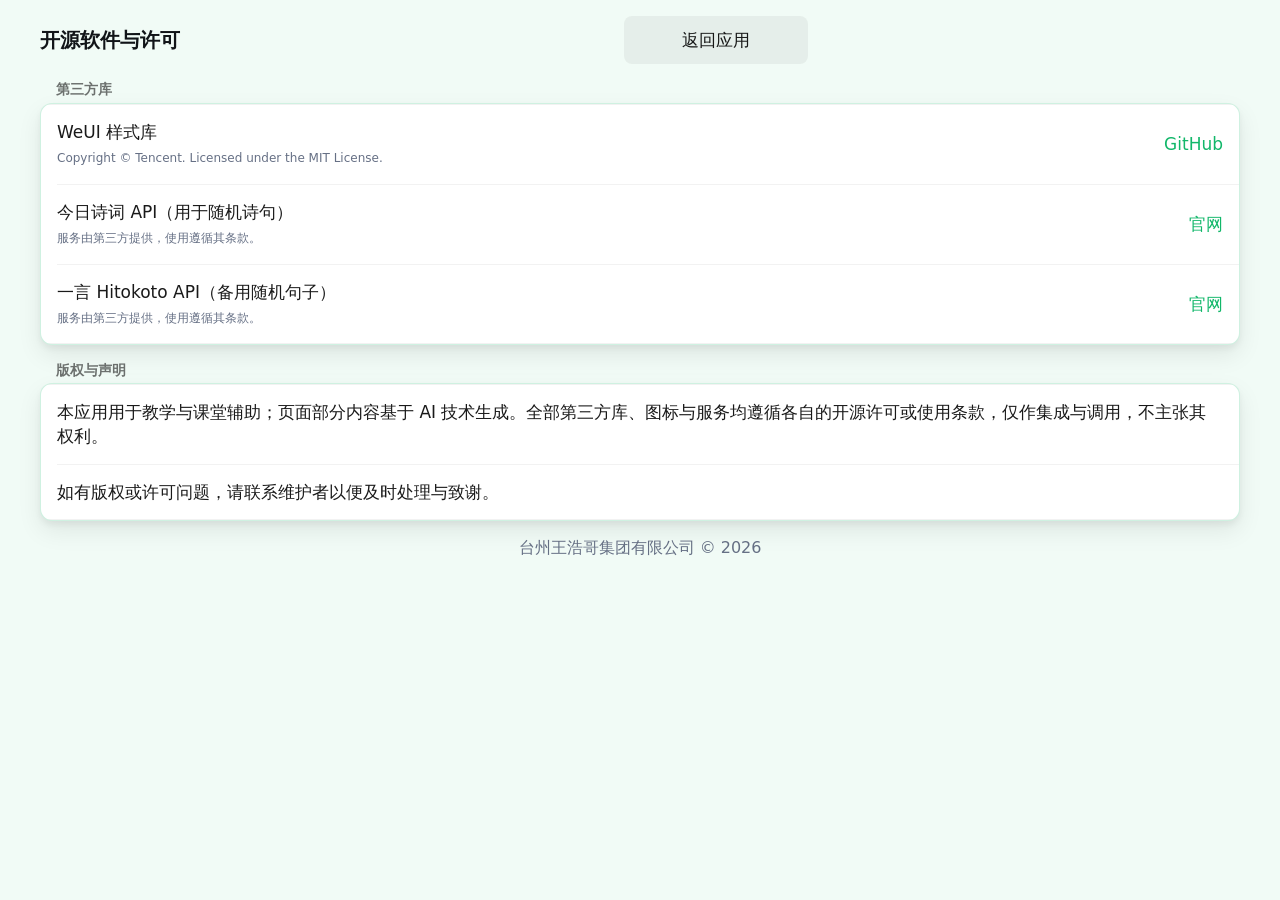
<file: RollCallSystem/oss.html>
<!DOCTYPE html>
<html lang="zh-CN">
<head>
    <meta charset="UTF-8">
    <meta http-equiv="X-UA-Compatible" content="IE=edge">
    <meta name="viewport" content="width=device-width, initial-scale=1.0, viewport-fit=cover, maximum-scale=1.0, user-scalable=no">
    <title>开源软件与许可 | 学号随机点名</title>
    <link rel="stylesheet" href="weui-master/dist/style/weui.min.css">
    <link rel="stylesheet" href="assets/css/style.css">
    <style>
        .oss-page { max-width: 900px; margin: 0 auto; padding: 16px; }
        .oss-header { display:flex; align-items:center; justify-content:space-between; gap:12px; margin-bottom: 12px; }
        .oss-title { margin: 0; font-size: 20px; font-weight: 800; }
        .oss-sect { background: var(--card); border: 1px solid color-mix(in srgb, var(--brand) 20%, transparent); border-radius: 12px; box-shadow: var(--shadow); }
        .oss-link { color: var(--brand); text-decoration: none; }
        .oss-link:hover { text-decoration: underline; }
        .oss-meta { color: var(--muted); font-size: 12px; }
        .oss-footer { margin-top: 14px; text-align: center; color: var(--muted); }
        @media (min-width: 1024px) { .oss-page { max-width: 1200px; } }
    </style>
</head>
<body data-weui-theme="light">
    <div class="oss-page">
        <div class="oss-header">
            <h1 class="oss-title">开源软件与许可</h1>
            <a href="index.html" class="weui-btn weui-btn_default">返回应用</a>
        </div>

        <div class="weui-cells__title">第三方库</div>
        <div class="weui-cells oss-sect">
            <div class="weui-cell">
                <div class="weui-cell__bd">
                    WeUI 样式库<br>
                    <span class="oss-meta">Copyright © Tencent. Licensed under the MIT License.</span>
                </div>
                <div class="weui-cell__ft"><a class="oss-link" href="https://github.com/Tencent/weui" target="_blank" rel="noopener">GitHub</a></div>
            </div>
            <div class="weui-cell">
                <div class="weui-cell__bd">
                    今日诗词 API（用于随机诗句）<br>
                    <span class="oss-meta">服务由第三方提供，使用遵循其条款。</span>
                </div>
                <div class="weui-cell__ft"><a class="oss-link" href="https://www.jinrishici.com/" target="_blank" rel="noopener">官网</a></div>
            </div>
            <div class="weui-cell">
                <div class="weui-cell__bd">
                    一言 Hitokoto API（备用随机句子）<br>
                    <span class="oss-meta">服务由第三方提供，使用遵循其条款。</span>
                </div>
                <div class="weui-cell__ft"><a class="oss-link" href="https://hitokoto.cn/" target="_blank" rel="noopener">官网</a></div>
            </div>
        </div>

        <div class="weui-cells__title">版权与声明</div>
        <div class="weui-cells oss-sect">
            <div class="weui-cell">
                <div class="weui-cell__bd">
                    本应用用于教学与课堂辅助；页面部分内容基于 AI 技术生成。全部第三方库、图标与服务均遵循各自的开源许可或使用条款，仅作集成与调用，不主张其权利。
                </div>
            </div>
            <div class="weui-cell">
                <div class="weui-cell__bd">
                    如有版权或许可问题，请联系维护者以便及时处理与致谢。
                </div>
            </div>
        </div>

        <div class="oss-footer">台州王浩哥集团有限公司 © <span id="ossYear">2025</span></div>
    </div>
    <script>
        try { document.getElementById('ossYear').textContent = String(new Date().getFullYear()); } catch (_) {}
        // 继承主题色（若有保存）
        try {
            var saved = localStorage.getItem('rollcall:themeColor');
            if (saved) { document.documentElement.style.setProperty('--brand', saved); }
        } catch (_) {}
    </script>
</body>
</html>
</file>
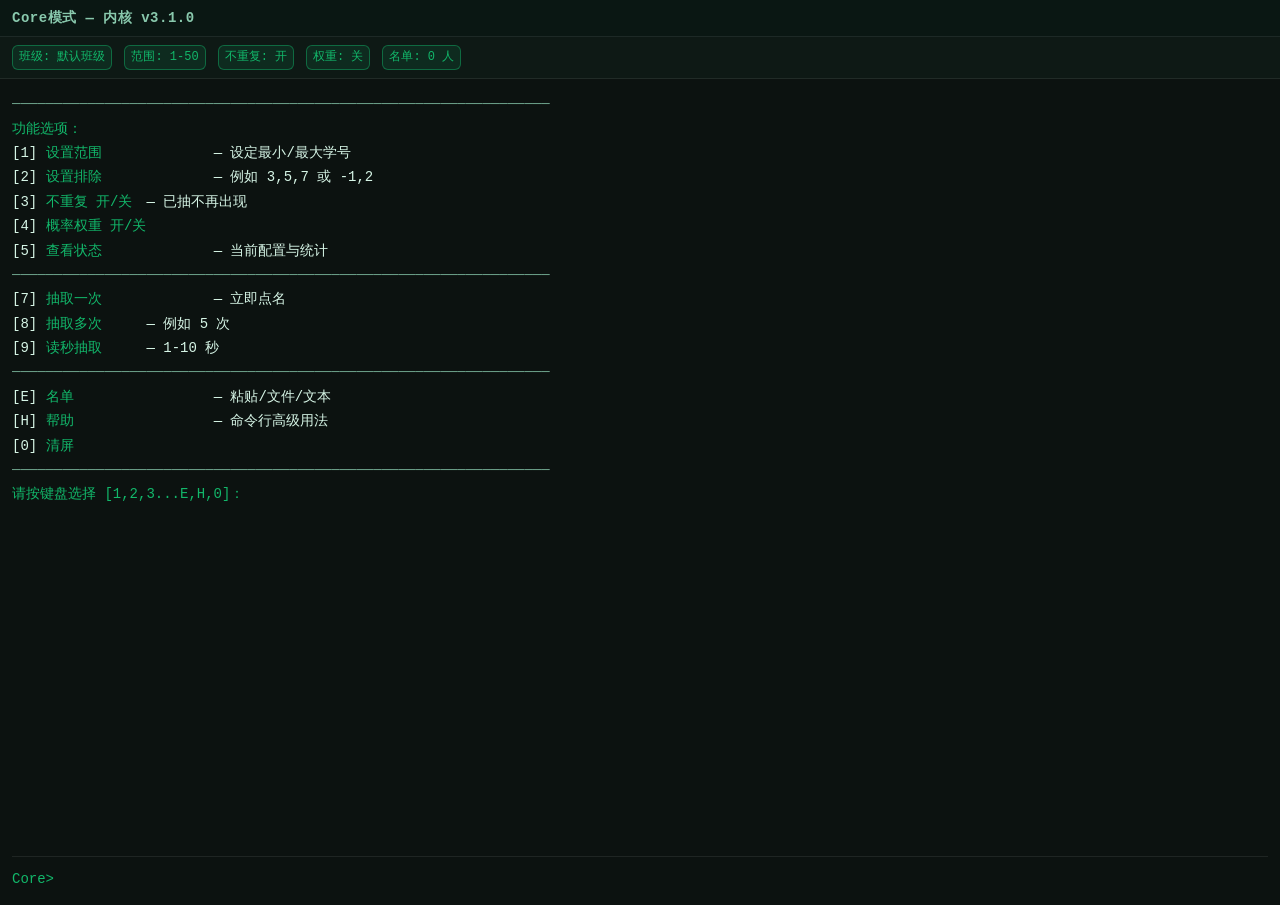
<file: RollCallSystem/Core/terminal.html>
<!DOCTYPE html>
<html lang="zh-CN">
<head>
    <meta charset="UTF-8">
    <meta http-equiv="X-UA-Compatible" content="IE=edge">
    <meta name="viewport" content="width=device-width, initial-scale=1.0, viewport-fit=cover">
    <title>Core模式 - 学号点名 (内核 v3.1.0)</title>
    <link rel="stylesheet" href="terminal.css">
</head>
<body>
    <div class="title-bar" aria-hidden="true">Core模式 — 内核 v3.1.0</div>
    <div id="statusBar" class="status-bar" role="status" aria-live="polite"></div>
    <div class="terminal" role="application" aria-label="Core模式 终端">
        <div id="screen" class="screen" aria-live="polite" aria-atomic="false"></div>
        <div class="input-row">
            <span id="prompt" class="prompt">core></span>
            <input id="cmdline" class="cmdline" type="text" autocomplete="off" spellcheck="false" aria-label="命令输入" autofocus>
        </div>
    </div>
    <input id="fileInput" type="file" class="hidden" accept=".txt,.json">
    <a id="downloadLink" class="hidden"></a>

    <script defer src="terminal.js"></script>
</body>
<noscript>需要启用 JavaScript</noscript>
</html>
</file>
<file: RollCallSystem/assets/css/style.css>
/* 绿色主题与布局样式 */
:root {
    --green-50: #ecfdf3;
    --green-100: #d1fae5;
    --green-200: #a7f3d0;
    --green-300: #6ee7b7;
    --green-400: #34d399;
    --green-500: #10b981;
    --green-600: #059669;
    --green-700: #047857;
    --green-800: #065f46;
    --green-900: #064e3b;

    --brand: #12b76a; /* 主品牌色（默认，运行时会被主题覆盖） */
    /* 由品牌色推导的通用变量 */
    --brand-ink: color-mix(in srgb, var(--brand) 36%, black);
    --ring: color-mix(in srgb, var(--brand) 35%, transparent);
    --brand-500: var(--brand);
    --brand-600: color-mix(in srgb, var(--brand) 85%, black);

    /* 中性色：用少量品牌色进行轻微着色，避免固定浅绿色 */
    --bg: color-mix(in srgb, var(--brand) 6%, #ffffff);
    --card: #ffffff;
    --text: #111418;
    --muted: #667085;
    --shadow: 0 10px 25px rgba(0,0,0,0.08), 0 4px 6px rgba(0,0,0,0.05);
    /* 固定页脚的预留高度（含安全区），避免需要滚动才能看到） */
    --footer-height: 120px;

}

/* 删除自适应视口变量 */

/* 已移除本地字体文件依赖，统一使用系统字体栈 */

.theme-dark {
    /* 提亮深色模式整体氛围 */
    --bg: color-mix(in srgb, var(--brand) 18%, #0b1512);
    --card: color-mix(in srgb, var(--brand) 8%, #101d18);
    --text: #dbf5ea;
    --muted: #9cc7bb;
    --ring: color-mix(in srgb, var(--brand) 60%, transparent);
    --shadow: 0 20px 40px rgba(0,0,0,0.32), 0 6px 12px rgba(0,0,0,0.22);
}

html, body {
	margin: 0;
	padding: 0;
	height: 100%;
	background: var(--bg);
	color: var(--text);
	/* Windows: DengXian; iOS: default system; Android: Roboto; others fallback */
	font-family: "DengXian", -apple-system, BlinkMacSystemFont, "SF Pro Text", "SF Pro Display", system-ui, "Roboto", "Noto Sans CJK SC", "PingFang SC", "Hiragino Sans GB", "Microsoft YaHei", "Segoe UI", Helvetica, Arial, sans-serif;
	overflow-x: hidden; /* 防止小屏横向抖动 */
    /* 防止某些浏览器缩放后出现 0.5px 级别的右侧位移 */
    position: relative;
}

/* Windows 下标题、小标题优先使用加粗微软雅黑（其他平台自动回退） */
h1, h2, h3, h4, h5, h6,
.brand__title,
.card__header,
.weui-cells__title,
.sheet__header {
	font-family: "Microsoft YaHei", "DengXian", -apple-system, BlinkMacSystemFont, "SF Pro Text", "SF Pro Display", system-ui, "Roboto", "Noto Sans CJK SC", "PingFang SC", "Hiragino Sans GB", Helvetica, Arial, sans-serif;
	font-weight: 700;
}

/* 移动端左右对称：所有主要容器按安全区域留白（避免只左侧留空） */
.app__header,
.app__main,
.app__footer {
    padding-left: calc(var(--page-padding-x, 16px) + max(env(safe-area-inset-left, 0px), 0px));
    padding-right: calc(var(--page-padding-x, 16px) + max(env(safe-area-inset-right, 0px), 0px));
}

/* 初始隐藏主体，显示加载层 */
.hidden-onload { visibility: hidden; }
.loader {
	position: fixed; inset: 0; display: grid; place-items: center; gap: 14px;
	background: var(--bg); color: var(--brand-ink); z-index: 999999999;
}
.loader__spinner {
    width: 36px; height: 36px; border-radius: 50%;
    border: 3px solid color-mix(in srgb, var(--brand) 25%, transparent);
    border-top-color: var(--brand);
    animation: spin 1s linear infinite;
}
.loader__text { font-weight: 700; }
@keyframes spin { to { transform: rotate(360deg); } }

/* 增加加载进度与文件名显示 */
.loader__progress { width: min(520px, 86vw); display: grid; gap: 6px; }
.loader__bar { width: 100%; height: 8px; background: color-mix(in srgb, var(--brand) 14%, transparent); border-radius: 999px; overflow: hidden; }
.loader__bar-inner { height: 100%; background: var(--brand); border-radius: 999px; width: 0%; transition: width .2s ease; }
.loader__meta { display: flex; justify-content: space-between; color: var(--muted); font-weight: 600; }

/* 选中文本的背景色设为绿色系 */
::selection { background: color-mix(in srgb, var(--brand) 35%, transparent); color: var(--brand-ink); }
::-moz-selection { background: color-mix(in srgb, var(--brand) 35%, transparent); color: var(--brand-ink); }

.app {
	min-height: 100vh;
	display: flex;
	flex-direction: column;
}

.app__header {
	display: flex;
	justify-content: space-between;
	align-items: center;
	padding-top: 16px;
	padding-bottom: 16px;
	position: sticky;
	top: 0;
	background: linear-gradient(180deg, var(--card), rgba(255,255,255,0.6));
	backdrop-filter: saturate(140%) blur(6px);
	box-shadow: 0 1px 0 rgba(0,0,0,0.06);
	z-index: 50; /* 提升层级，避免被内容覆盖 */
}

.app__brand {
	display: flex;
	align-items: center;
	gap: 10px;
}

.brand__logo {
	font-size: 22px;
}

.brand__title {
	margin: 0;
	font-size: 18px;
	font-weight: 700;
	letter-spacing: .5px;
}

.brand__profile { margin-left: 10px; }
.profile__label { margin-right: 6px; font-weight: 600; color: var(--brand-ink); }
.weui-select_in-header { all: revert; }

/* 恢复浏览器原生 Select 样式 */
select.weui-select { all: revert; }

/* 新版设置按钮：图标+文本，始终在页眉内对齐且不溢出 */
.settings-btn {
    appearance: none;
    border: 2px solid var(--brand);
    background: linear-gradient(180deg, color-mix(in srgb, var(--brand) 8%, transparent), color-mix(in srgb, var(--brand) 2%, transparent)), var(--card);
    color: var(--brand);
    border-radius: 12px;
    padding: 8px 14px;
    display: inline-flex;
    align-items: center;
    gap: 10px;
    cursor: pointer;
    line-height: 1;
    box-shadow: 0 2px 0 color-mix(in srgb, var(--brand-ink) 6%, transparent), inset 0 1px 0 rgba(255,255,255,0.6);
    font-size: 14px;
    min-height: 38px;
}
.settings-btn__icon { width: 20px; height: 20px; display: inline-block; color: var(--brand); }
.settings-btn__text { font-weight: 600; }

/* 布局：让按钮参与页眉 Flex 布局，始终与标题垂直居中且对齐右侧 */
.app__settings-btn { margin-left: auto; z-index: 1; }
@media (max-width: 640px) {
    .settings-btn { padding: 8px; gap: 0; min-height: 40px; border-radius: 12px; }
    .settings-btn__icon { width: 22px; height: 22px; }
    .settings-btn__text { display: none; } /* 小屏仅图标，避免溢出 */
}

/* 顶部横幅（居中，不占满；出现/隐藏不影响布局） */

.banner {
	position: fixed;
	top: 0; /* 由 JS 动态设置到页眉下方 */
	left: 50%;
	transform: translate(-50%, -140%);
	width: auto;
	max-width: min(920px, calc(100vw - 24px));
	z-index: 99999999;
	margin: 0;
	padding: 10px 14px;
	background: #E6F2FF; /* 默认非透明浅蓝 */
    color: var(--text);
	border-left: 4px solid #1d4ed8;
	border-radius: 0;
	box-shadow: 0 4px 22px rgba(0,0,0,0.12);
	opacity: 0;
	transition: transform .28s ease, opacity .28s ease;
	will-change: transform, opacity;
	pointer-events: none; /* 不遮挡下层点击，尤其是小屏 */
	display: inline-block;
	box-sizing: border-box;
}
.banner__inner { display: grid; grid-template-columns: 1fr auto; align-items: center; gap: 10px; }
.banner__text { display: block; font-weight: 700; white-space: normal; word-break: break-word; }
.banner--kaiti .banner__text { font-family: KaiTi, STKaiti, "Kaiti SC", "DFKai-SB", serif; }
.banner--slow { transition: transform .62s ease, opacity .62s ease; }
.banner__close {
	pointer-events: auto; /* 允许点击关闭按钮 */
	appearance: none; border: 0; background: transparent; color: currentColor; font-size: 18px; line-height: 1; width: 28px; height: 28px; cursor: pointer;
}
.banner__close:hover { opacity: .9; }
.banner.is-show { transform: translate(-50%, 0); opacity: 1; }
.banner--blue { background: #E6F2FF; border-left-color: #0078D4; }
.banner--red { background: #FFE8EA; border-left-color: #dc2626; color: #7f1d1d; }
.theme-dark .banner--blue { background: #143A66; border-left-color: #93c5fd; color: #dbeafe; }
.theme-dark .banner--red { background: #4C1416; border-left-color: #fecaca; color: #fee2e2; }



.app__main {
	flex: 1; /* 主体占满，底部信息置底 */
	padding: 16px;
	/* 为固定页脚预留空间，避免遮挡诗句或按钮 */
	padding-bottom: calc(16px + var(--footer-height));
	max-width: 700px;
	width: 100%;
	margin-left: auto;
	margin-right: auto;
	display: grid;
	gap: 16px;
	align-content: start;
}

/* 缩小整体外框视觉宽度 */
.app .card--panel { max-width: 700px; margin: 0 auto; }

.card {
	background: var(--card);
	border-radius: 14px;
	box-shadow: var(--shadow);
	padding: 16px;
}

.card--panel { border: 2px solid color-mix(in srgb, var(--brand) 12%, transparent); }

.card__header {
	display: flex;
	justify-content: space-between;
	align-items: center;
	margin-bottom: 8px;
	font-weight: 600;
}

.range-grid {
	display: grid;
	grid-template-columns: repeat(3, minmax(0, 1fr));
	gap: 12px;
}

.range-item {
    background: linear-gradient(180deg, color-mix(in srgb, var(--brand) 16%, transparent), color-mix(in srgb, var(--brand) 6%, transparent));
    border: 2px solid color-mix(in srgb, var(--brand) 45%, transparent);
    border-radius: 14px;
    padding: 12px 14px;
    box-shadow: inset 0 1px 0 rgba(255,255,255,0.6), 0 6px 14px color-mix(in srgb, var(--brand) 12%, transparent);
}


.weui-input, .weui-textarea {
    /* 统一为更显眼的输入视觉（与 rc-input 一致） */
    border: 2px solid color-mix(in srgb, var(--brand-ink) 70%, transparent);
    background: linear-gradient(180deg, color-mix(in srgb, var(--brand) 8%, transparent), color-mix(in srgb, var(--brand) 2%, transparent)), #fff;
    border-radius: 10px;
    padding: 8px 10px;
    outline: none;
    width: 100%;
    box-sizing: border-box;
    font-size: 16px;
    box-shadow: 0 2px 0 color-mix(in srgb, var(--brand-ink) 6%, transparent), inset 0 1px 0 rgba(255,255,255,0.6);
    line-height: 1.4;
}

/* 自定义名单输入框放大 + 科技感字体 */
#textareaRoster.weui-textarea {
	font-family: "JetBrains Mono", ui-monospace, SFMono-Regular, Menlo, Monaco, Consolas, "Liberation Mono", "Courier New", monospace;
	font-size: 16px;
	line-height: 1.6;
	min-height: 280px; /* 默认更高 */
	padding: 12px 12px; /* 内边距更舒适 */
	letter-spacing: 0.2px;
}

/* number 输入统一外观：去除浏览器自带微调按钮 */
input.weui-input[type="number"]::-webkit-outer-spin-button,
input.weui-input[type="number"]::-webkit-inner-spin-button { -webkit-appearance: none; margin: 0; }
input.weui-input[type="number"] { -moz-appearance: textfield; }


.weui-input:focus, .weui-textarea:focus { box-shadow: 0 0 0 3px var(--ring), 0 2px 0 color-mix(in srgb, var(--brand-ink) 6%, transparent); border-color: var(--brand); background: #fff; }

/* 输入框未键入也要明显 */
.weui-input::placeholder, .weui-textarea::placeholder { color: color-mix(in srgb, var(--brand-ink) 65%, transparent); }
/* 占位符状态也保持与常态一致，避免样式不统一 */
.weui-input:placeholder-shown, .weui-textarea:placeholder-shown {
    border-color: color-mix(in srgb, var(--brand-ink) 70%, transparent);
    background: linear-gradient(180deg, color-mix(in srgb, var(--brand) 8%, transparent), color-mix(in srgb, var(--brand) 2%, transparent)), #fff;
}

/* 深色模式：输入框与下拉统一深色背景与绿色边框 */
.theme-dark .weui-input,
.theme-dark .weui-textarea,
.theme-dark select.weui-select {
    background: linear-gradient(180deg, color-mix(in srgb, var(--brand) 6%, transparent), color-mix(in srgb, var(--brand) 2%, transparent)), #0e1915;
    border-color: color-mix(in srgb, var(--brand) 55%, transparent);
    color: var(--text);
}
.theme-dark .weui-input::placeholder,
.theme-dark .weui-textarea::placeholder { color: color-mix(in srgb, var(--text) 65%, transparent); }
.theme-dark .weui-input:focus,
.theme-dark .weui-textarea:focus,
.theme-dark select.weui-select:focus {
    border-color: var(--brand);
    background: #0e1915;
    box-shadow: 0 0 0 3px var(--ring), 0 2px 0 color-mix(in srgb, var(--brand-ink) 6%, transparent);
}

.controls {
	display: grid;
	grid-template-columns: 1fr auto;
	gap: 12px;
	margin-top: 12px;
}

.controls__primary {
	position: relative;
	width: 100%;
	display: grid;
	grid-template-columns: 1fr;
	grid-template-rows: 1fr;
}
.controls__primary > .weui-btn { grid-area: 1 / 1; }
.controls__primary > .hidden { display: none; }

/* 底部第二组按钮 */
.controls--bottom { margin-top: 12px; grid-template-columns: 1fr; justify-items: center; gap: 10px; }

.weui-btn_primary { background-color: var(--brand); border-color: var(--brand); }
.weui-btn_primary:not(.weui-btn_disabled):active { background-color: var(--brand-600); }

.display { 
	margin-top: 14px;
	text-align: center;
	padding: 24px 12px 14px;
	border-radius: 12px;
	position: relative;
	background: var(--card);
    border: 1px solid color-mix(in srgb, var(--brand) 22%, transparent);
	box-shadow: var(--shadow);
	overflow: hidden; /* 避免内容溢出引发滚动抖动 */
	contain: content; /* 更强隔离，减少小屏抖动 */
	min-height: 200px; /* 小屏兜底高度，避免内容推挤抖动 */
	max-height: none;
	/* 让中间数字始终几何居中 */
	display: grid;
	grid-template-rows: auto 1fr auto; /* label / number / name */
	align-items: center;
}

/* 结果操作栏：答对/答错/跳过（停止后缓缓显现） */
#resultActions.result-actions { display:flex; gap:10px; align-items:center; justify-content:center; opacity:0; transform: translateY(-6px); transition: opacity .24s ease, transform .24s ease; }
#resultActions.result-actions.is-show { opacity:1; transform: translateY(0); }
#resultActions .weui-btn { min-width: 92px; }

/* 智慧统计弹窗标题行：左右对齐显示提示文案 */
.stats-title { display:flex; align-items:center; justify-content:space-between; gap:12px; }
.stats-title .stats-hint { font-size: 12px; color: var(--muted); font-weight: 500; }

/* 智慧统计蓝色提示：缓慢淡隐/淡现 */
.js-hint-disable-no-repeat { transition: opacity .4s ease; }
.js-hint-disable-no-repeat.is-hidden-soft { opacity: 0; }
/* 当需要隐藏整行（weui-cell）以避免残留分割线时 */
.weui-cell.js-hint-row { transition: opacity .4s ease; }
.weui-cell.js-hint-row.is-hidden-soft { opacity: 0; }

.display__label {
	font-size: 13px;
	color: var(--brand-ink);
	margin-bottom: 6px;
	font-weight: 600;
}

.display__number {
	font-size: 168px;
	font-weight: 900;
	letter-spacing: 1.5px;
	color: var(--brand-ink);
    text-shadow: 0 12px 28px color-mix(in srgb, var(--brand) 30%, transparent);
	min-height: 1em;
	line-height: 1.05;
	white-space: nowrap;
	will-change: transform, filter; /* 启用合成层，减少重排 */
	backface-visibility: hidden;
	/* 使用继承字体（保持以前的字体效果） */
	display: inline-block; /* 允许设置稳定最小宽度 */
	min-width: var(--number-min-width, auto); /* JS 可设置为 Nch，避免不同位数跳动 */
	margin: 0 auto; /* 视觉水平居中 */
}

/* 占位提示样式：小字号、可换行、不投影 */
/* 占位样式已拆分到 assets/css/display.css */

.display__name {
	margin-top: 4px;
	font-size: 18px;
	color: var(--text);
	opacity: .85;
}

/* 数字滚动时隐藏姓名但保留占位，避免垂直抖动 */
.display__name.hidden { display: block; visibility: hidden; }

/* 自动抽人读秒覆盖层 */
.display__countdown {
	position: absolute;
	inset: 0;
	display: flex;
	justify-content: center;
	align-items: center;
	font-weight: 900;
    font-size: clamp(48px, 12vw, 96px);
    color: var(--brand);
    text-shadow: 0 10px 24px color-mix(in srgb, var(--brand) 25%, transparent);
	background: rgba(0,0,0,0.02);
	border-radius: 16px;
}

/* 原历史区域隐藏，页面更紧凑 */
/* 历史 UI 已移除 */

.history .weui-cell { align-items: center; }
.history__num {
    font-weight: 700;
    color: var(--brand-ink);
    background: color-mix(in srgb, var(--brand) 12%, transparent);
    padding: 4px 10px;
    border-radius: 999px;
    margin-right: 10px;
}

.app__footer { 
    padding: 6px 10px; 
    display: grid;
    grid-template-columns: auto 1fr; 
    align-items: center; 
    gap: 12px;
    color: var(--muted);
    position: sticky;
    bottom: 0;
    background: linear-gradient(180deg, color-mix(in srgb, var(--card) 86%, transparent), color-mix(in srgb, var(--card) 60%, transparent));
    backdrop-filter: saturate(160%) blur(10px);
    -webkit-backdrop-filter: saturate(160%) blur(10px);
    box-shadow: 0 -1px 0 rgba(0,0,0,0.06);
    z-index: 10;
}

.app__actions { display: flex; gap: 8px; align-items: center; flex-wrap: wrap; }
.footer__profile { display: inline-flex; align-items: center; gap: 6px; margin-left: 8px; }
.footer__profile .profile__label { font-weight: 600; color: var(--brand-ink); }
.footer-select { 
    all: revert; 
    appearance: none;
    padding: 4px 10px; 
    border: 2px solid color-mix(in srgb, var(--brand-ink) 70%, transparent);
    border-radius: 999px; 
    background: linear-gradient(180deg, color-mix(in srgb, var(--brand) 8%, transparent), color-mix(in srgb, var(--brand) 2%, transparent)), #fff;
    color: var(--text);
    font-size: 14px; 
    box-shadow: 0 2px 0 color-mix(in srgb, var(--brand-ink) 6%, transparent), inset 0 1px 0 rgba(255,255,255,0.6);
}
.footer-select:focus { outline: none; border-color: var(--brand); box-shadow: 0 0 0 3px var(--ring), 0 2px 0 color-mix(in srgb, var(--brand-ink) 6%, transparent); background: #fff; }
.theme-dark .footer-select { background: linear-gradient(180deg, color-mix(in srgb, var(--brand) 6%, transparent), color-mix(in srgb, var(--brand) 2%, transparent)), #0e1915; border-color: color-mix(in srgb, var(--brand) 40%, transparent); color: var(--text); }

.app__meta { display: flex; gap: 8px; align-items: center; font-size: 12px; text-align: center; }
.app__meta .dot { opacity: .6; }

.app__tip { font-size: 12px; }

/* 深色模式视觉优化 */
.theme-dark { --brand-ink: color-mix(in srgb, var(--brand) 72%, white); }
.theme-dark .app__header {
    background: linear-gradient(180deg, color-mix(in srgb, var(--brand) 4%, rgba(16,24,20,0.96)), color-mix(in srgb, var(--brand) 2%, rgba(16,24,20,0.66)));
    box-shadow: 0 1px 0 rgba(255,255,255,0.04);
}
.theme-dark .app__footer {
    background: linear-gradient(180deg, color-mix(in srgb, var(--brand) 6%, rgba(16,24,20,0.90)), color-mix(in srgb, var(--brand) 4%, rgba(16,24,20,0.70)));
    box-shadow: 0 -1px 0 rgba(255,255,255,0.04);
}
.theme-dark .card--panel { border-color: color-mix(in srgb, var(--brand) 22%, transparent); }
.theme-dark .range-item {
    background: linear-gradient(180deg, color-mix(in srgb, var(--brand) 8%, transparent), color-mix(in srgb, var(--brand) 3%, transparent));
    border-color: color-mix(in srgb, var(--brand) 45%, transparent);
    box-shadow: inset 0 1px 0 rgba(255,255,255,0.04), 0 6px 14px rgba(0,0,0,0.24);
}
.theme-dark .display { background: var(--card); border: 1px solid color-mix(in srgb, var(--brand) 30%, transparent); box-shadow: var(--shadow); }
.theme-dark .display__label { color: var(--text); }
.theme-dark .display__number { text-shadow: 0 0 10px color-mix(in srgb, var(--brand) 55%, transparent); }

/* 底部信息横向分布与响应式 */
.app__meta { justify-content: flex-end; flex-wrap: wrap; }
@media (max-width: 640px) {
	.app__footer { grid-template-columns: 1fr; justify-items: center; row-gap: 6px; }
	.app__meta { justify-content: center; gap: 6px 10px; }
}

.sheet {
	position: fixed;
	left: 50%;
	bottom: 0;
	transform: translateX(-50%);
	width: min(680px, 96%);
	background: var(--card);
	border-radius: 16px 16px 0 0;
	box-shadow: var(--shadow);
	max-height: 80vh;
	border: 1px solid rgba(0,0,0,0.06);
	display: grid;
	grid-template-rows: auto 1fr auto;
	overflow: hidden;
}
.sheet__header { position: sticky; top: 0; z-index: 2; font-weight: 700; padding: 14px 16px; background: var(--card); border-bottom: 1px solid rgba(0,0,0,0.06); }
/* 统一所有分页面关闭按钮为“主设置页”风格，并加入红色交互反馈 */
.sheet__close {
    position: absolute;
    right: 10px;
    top: 8px;
    width: 32px;
    height: 32px;
    border-radius: 8px;
    border: none;
    background: transparent;
    color: var(--text);
    font-size: 24px;
    line-height: 1;
    cursor: pointer;
    display: inline-flex;
    align-items: center;
    justify-content: center;
    transition: background-color .15s ease, color .15s ease, opacity .15s ease;
}
.sheet__close:hover,
.sheet__close:active { background: #ef4444; color: #fff; }
.theme-dark .sheet__close:hover,
.theme-dark .sheet__close:active { background: #dc2626; color: #fff; }
.sheet__content { padding: 0 12px 12px; overflow: auto; }
.sheet__footer { padding: 12px; display: grid; gap: 10px; grid-template-columns: 1fr 1fr; position: sticky; bottom: 0; background: var(--card); border-top: 1px solid rgba(0,0,0,0.06); }
.sheet__footer .weui-btn {
	width: 100%;
	height: 44px;
	padding: 0;
	display: inline-flex;
	align-items: center;
	justify-content: center;
	border-radius: 8px;
	margin: 0 !important; /* 去除 WeUI 默认上下外边距，确保三按钮齐平 */
	box-sizing: border-box;
	line-height: 1; /* 避免行高差异导致视觉不齐 */
}
/* 名单弹窗：三按钮同一行 */
#rosterSheet .sheet__footer { grid-template-columns: 1fr 1fr 1fr; }

.weui-mask { position: fixed; inset: 0; background: rgba(0,0,0,.45); opacity: 0; transition: opacity .28s ease; }
.weui-mask.is-open { opacity: 1; }

.hidden { display: none; }

/* 设置弹窗动画 */
/* 通用：所有 weui-mask 下的 sheet 滑入动画（适配新功能弹窗等） */
.weui-mask .sheet {
	opacity: 0;
	transform: translate(-50%, 100%);
	transition: transform .32s ease, opacity .32s ease;
}
.weui-mask.is-open .sheet { opacity: 1; transform: translate(-50%, 0); }
#settingsSheet .sheet {
	opacity: 0;
	/* 从底部完全滑入 */
	transform: translate(-50%, 100%);
	transition: transform .32s ease, opacity .32s ease;
}
#settingsSheet.is-open { opacity: 1; }
#settingsSheet.is-open .sheet { opacity: 1; transform: translate(-50%, 0); }

/* 动画 */
@keyframes roll {
	0% { transform: translateY(0) scale(1); filter: blur(0); }
	50% { transform: translateY(-6px) scale(1.02); filter: blur(.2px); }
	100% { transform: translateY(0) scale(1); filter: blur(0); }
}
.rolling .display__number { animation: roll .26s ease-in-out infinite; }

/* 更丰富的停靠动效 */
@keyframes pop { 0% { transform: scale(0.96); opacity: .6; } 60% { transform: scale(1.06); opacity: 1; } 100% { transform: scale(1); } }
.pop { animation: pop .36s cubic-bezier(.2,.9,.2,1); }

/* 随机诗句加载与切换动效 */
#poemBar { user-select: none; }
#poemBar #poemText,
#poemBar #poemMeta { transition: opacity .28s ease, transform .28s ease; }
.poem-loading #poemText { animation: poemLoading 1.6s ease-in-out infinite; opacity: .85; }
@keyframes poemLoading { 0% { opacity: .45; } 50% { opacity: 1; } 100% { opacity: .45; } }
.poem-enter { animation: poemEnter .42s ease both; }
@keyframes poemEnter { from { opacity: 0; transform: translateY(4px); } to { opacity: 1; transform: translateY(0); } }

/* 随机诗句字体（楷体/仿宋，跨平台回退） */
#poemText {
	font-family: KaiTi, STKaiti, "Kaiti SC", "DFKai-SB", "AR PL KaitiM GB", "Kaiti TC", "Source Han Serif SC", "Noto Serif CJK SC", "Noto Serif SC", serif;
	font-size: clamp(18px, 2vw, 24px);
	line-height: 1.8;
}
#poemMeta {
	font-family: FangSong, FangSong_GB2312, STFangsong, "FZFangSong-Z02S", SimSun, "Source Han Serif SC", "Noto Serif CJK SC", "Noto Serif SC", serif;
	font-size: clamp(14px, 1.6vw, 18px);
	line-height: 1.6;
}

/* 遵循系统“减少动效”偏好 */
@media (prefers-reduced-motion: reduce) {
	.rolling .display__number { animation: none !important; }
	.pop { animation: none !important; }
	.weui-mask .sheet { transition: none !important; }
	.poem-loading #poemText { animation: none !important; }
}


/* 自适应 */
@media (max-width: 640px) {
	/* 某些移动端对 safe-area 处理不一致，统一改为固定对称内边距，避免整体向右偏移 */
	.app__header,
	.app__main,
	.app__footer {
		padding-left: 14px;
		padding-right: 14px;
	}
	/* 移动端：页脚不悬浮，避免遮挡底部按钮；同时考虑底部安全区 */
	.app__footer { position: static; padding-bottom: calc(6px + env(safe-area-inset-bottom, 0px)); backdrop-filter: none; -webkit-backdrop-filter: none; box-shadow: none; }
	/* 移动端：主体不再为页脚预留额外空间 */
	.app__main { padding-bottom: 12px; }
	/* 小屏：随机诗句与出处分行显示 */
	#poemBar { display: grid; grid-template-columns: 1fr; justify-items: center; row-gap: 2px; }
	#poemBar #poemText, #poemBar #poemMeta { display: block; }
	#poemBar #poemMeta { margin-left: 0 !important; }
	.range-cells { grid-template-columns: 1fr !important; }
	/* 确保 WeUI 容器左右无额外外边距，避免视觉右偏 */
	.weui-cells { margin-left: 0 !important; margin-right: 0 !important; }
	/* 统一给顶部设置栏的每个块左右留出同等间距，避免视觉右贴边 */
    /* 顶部设置栏：统一左右间距完全一致 */
    #rangeBar { padding-left: 14px; padding-right: 14px; box-sizing: border-box; }
    #rangeBar .weui-cells { width: 100%; box-sizing: border-box; }
    #rangeBar .weui-cells { margin-left: 0 !important; margin-right: 0 !important; }
	.controls { grid-template-columns: 1fr; }
	.display { padding: 20px 10px 14px; border-radius: 14px; }
	/* 用 vmin 按较小边缩放，避免窗口越窄越显得更大 */
	.display__number { font-size: clamp(124px, 20vmin, 520px); min-height: 1.05em; }
	/* 小屏使用低幅动画，进一步减少视觉抖动 */
	@keyframes rollSm {
		0% { transform: translateY(0) scale(1); filter: blur(0); }
		50% { transform: translateY(-3px) scale(1.01); filter: blur(.2px); }
		100% { transform: translateY(0) scale(1); filter: blur(0); }
	}
	.rolling .display__number { animation: rollSm .26s ease-in-out infinite; }
	/* 头部与卡片在极小屏幕收紧，且两侧同宽并考虑安全区 */
	.app__header {
		padding-top: 12px;
		padding-bottom: 12px;
		padding-left: 14px;
		padding-right: 14px;
	}
	.card { padding: 12px; border-radius: 12px; }

	/* 移动端：弱化“框体”，与背景融为一体 */
	.card,
	.card--panel,
	.display {
		background: transparent !important;
		border: 0 !important;
		box-shadow: none !important;
	}
	.range-cells .weui-cells {
		background: transparent !important;
		border: 0 !important;
		box-shadow: none !important;
	}
	/* 但顶部设置栏保持白色卡片样式 */
	#rangeBar .weui-cells {
		background: var(--card) !important;
		border: 1px solid color-mix(in srgb, var(--brand) 22%, transparent) !important;
		box-shadow: var(--shadow) !important;
		border-radius: 12px;
	}
}

/* 平板优化（横竖屏 iPad/Android 介于手机与桌面之间） */
@media (min-width: 641px) and (max-width: 1023px) {
	:root { --page-padding-x: 20px; }
	.app__main { max-width: 900px; gap: 18px; }
	/* 输入行三等分在平板上容易拥挤，改为两列 */
	.range-cells { grid-template-columns: repeat(2, minmax(0, 1fr)); }
	/* 让显示区更高，数字不过大不溢出 */
	.display { min-height: clamp(260px, 36vh, 520px); }
	.display__number { font-size: clamp(132px, 20vmin, 560px); }
	.display__countdown { font-size: clamp(96px, 16vmin, 520px); }
	/* 底部操作按钮更集中 */
	.controls { grid-template-columns: 1fr; }
}

/* 极小高度（横屏或全面屏地址栏占位）时，进一步收紧字号与边距 */
@media (max-height: 520px) {
	.app__header { padding-top: 8px; padding-bottom: 8px; }
	.card { padding: 10px; }
	.display { padding: 16px 10px 10px; border-radius: 10px; }
	.display__number { font-size: clamp(64px, 16vmin, 420px); }
	.display__countdown { font-size: clamp(48px, 15vmin, 420px); }
}

/* 大屏优化与居中显示 */
@media (min-width: 1024px) {
	/* 让主内容在可视区域中居中呈现 */
	.app__main {
		display: flex;
		align-items: center;
		justify-content: center;
		min-height: 80vh;
		max-width: 1200px;
		width: 100%;
		padding: 24px;
	}
	/* 放大中间卡片与内容区域 */
	.app .card--panel { width: min(92vw, 1200px); max-width: 1200px; }
	/* 拉长显示区高度，便于放大数字 */
	.display { min-height: clamp(320px, 42vh, 720px); }
	/* 放大数字与读秒以适配远距离观看 */
	.display__number { font-size: clamp(160px, 26vmin, 1200px); }
	.display__countdown { font-size: clamp(110px, 20vmin, 1100px); }
}

/* WeUI 风格的自动时长滑条 */
input[type="range"]#inputAutoSeconds {
    appearance: none;
    width: 100%;
    height: 4px;
    background: linear-gradient(90deg, var(--brand) var(--_val,50%), color-mix(in srgb, var(--brand-ink) 20%, transparent) 0);
    border-radius: 999px;
}
input[type="range"]#inputAutoSeconds::-webkit-slider-thumb {
	appearance: none;
	width: 22px; height: 22px; border-radius: 50%;
	background: #fff; border: 2px solid var(--brand);
	box-shadow: 0 0 0 3px var(--ring);
}
input[type="range"]#inputAutoSeconds:active::-webkit-slider-thumb { border-color: var(--brand-600); }

/* 均衡强度滑条与自动时长滑条保持一致 */
input[type="range"]#inputBalancedBoost {
	appearance: none;
	width: 100%;
	height: 4px;
	background: linear-gradient(90deg, var(--brand) var(--_val,50%), color-mix(in srgb, var(--brand-ink) 20%, transparent) 0);
	border-radius: 999px;
}
input[type="range"]#inputBalancedBoost::-webkit-slider-thumb {
	appearance: none;
	width: 22px; height: 22px; border-radius: 50%;
	background: #fff; border: 2px solid var(--brand);
	box-shadow: 0 0 0 3px var(--ring);
}
input[type="range"]#inputBalancedBoost:active::-webkit-slider-thumb { border-color: var(--brand-600); }

/* 智慧统计强度与下降强度滑条统一样式 */
input[type="range"]#inputSmartWrongAlpha,
input[type="range"]#inputSmartCorrectDecay {
	appearance: none;
	width: 100%;
	height: 4px;
	background: linear-gradient(90deg, var(--brand) var(--_val,50%), color-mix(in srgb, var(--brand-ink) 20%, transparent) 0);
	border-radius: 999px;
}
input[type="range"]#inputSmartWrongAlpha::-webkit-slider-thumb,
input[type="range"]#inputSmartCorrectDecay::-webkit-slider-thumb {
	appearance: none;
	width: 22px; height: 22px; border-radius: 50%;
	background: #fff; border: 2px solid var(--brand);
	box-shadow: 0 0 0 3px var(--ring);
}
input[type="range"]#inputSmartWrongAlpha:active::-webkit-slider-thumb,
input[type="range"]#inputSmartCorrectDecay:active::-webkit-slider-thumb { border-color: var(--brand-600); }

/* 自定义输入（权重设置页更显眼的输入框） */
.rc-input {
    border: 2px solid color-mix(in srgb, var(--brand-ink) 70%, transparent);
    background: linear-gradient(180deg, color-mix(in srgb, var(--brand) 8%, transparent), color-mix(in srgb, var(--brand) 2%, transparent)), #fff;
    border-radius: 10px;
    padding: 8px 10px;
    box-shadow: 0 2px 0 color-mix(in srgb, var(--brand-ink) 6%, transparent), inset 0 1px 0 rgba(255,255,255,0.6);
    outline: none;
    transition: box-shadow .2s ease, border-color .2s ease, background-color .2s ease;
}
.rc-input:focus {
    border-color: var(--brand);
    box-shadow: 0 0 0 3px var(--ring), 0 2px 0 color-mix(in srgb, var(--brand-ink) 6%, transparent);
    background: #fff;
}
.rc-input--small { width: 120px; }
.rc-input--percent { width: 96px; }

/* 权重设置行的可视布局 */
.weights-row { display:flex; gap:12px; align-items:center; flex-wrap:wrap; }
.weights-row label { display:flex; align-items:center; gap:8px; font-weight:600; color: var(--text); }
.weights-row .unit { margin-left: 4px; color: var(--muted); font-weight: 500; }

/* 深色模式下的自定义输入 */
.theme-dark .rc-input {
    background: linear-gradient(180deg, color-mix(in srgb, var(--brand) 6%, transparent), color-mix(in srgb, var(--brand) 2%, transparent)), #0e1915;
    border-color: color-mix(in srgb, var(--brand) 40%, transparent);
    color: var(--text);
}
.theme-dark .rc-input:focus { border-color: var(--brand); box-shadow: 0 0 0 3px var(--ring); }

.range-cells {
	display: grid;
	grid-template-columns: repeat(3, minmax(0, 1fr));
	gap: 12px;
	align-items: stretch;
}
/* 自动断行：每个项目至少 260px，不够则自动换到下一行 */
@media (min-width: 480px) {
	.range-cells { grid-template-columns: repeat(auto-fit, minmax(260px, 1fr)); }
}
.range-cells .weui-cells_form .weui-cell_active { padding: 12px; }
.range-cells .weui-cells { margin-top: 0; background: var(--card); border-radius: 12px; box-shadow: var(--shadow); border: 1px solid color-mix(in srgb, var(--brand) 22%, transparent); }
.range-cells .weui-cell { align-items: center; }
.range-cells .weui-label { width: 5.5em; color: var(--brand-ink); font-weight: 700; }

/* 小标题图标（设置弹窗等） */
.title-with-icon { display: inline-flex; align-items: center; gap: 6px; }
.title-with-icon img.icon { width: 18px; height: 18px; vertical-align: middle; filter: none; }


/* 打开按钮图标（明暗主题自动切换） */
.btn-icon { display: inline-flex; align-items: center; justify-content: center; gap: 6px; }
.btn-icon .open-icon { width: 16px; height: 16px; vertical-align: middle; display: inline-block; }
.btn-icon .open-icon--light { display: inline-block; }
.btn-icon .open-icon--dark { display: none; }
.theme-dark .btn-icon .open-icon--light { display: none; }
.theme-dark .btn-icon .open-icon--dark { display: inline-block; }

/* 主题色预设色块 */
.swatches { display: grid; grid-template-columns: repeat(8, 28px); gap: 10px; }
.swatch { width: 28px; height: 28px; border-radius: 6px; border: 2px solid rgba(0,0,0,.08); background: var(--c); cursor: pointer; }
.theme-dark .swatch { border-color: rgba(255,255,255,.12); }
/* 自定义色块右键删除提示（可选） */
.swatch[data-color]:hover { outline: 2px solid color-mix(in srgb, var(--brand) 50%, transparent); }
</file>
<file: RollCallSystem/assets/css/display.css>
/* 与显示区相关的样式拆分 */
.display__number.is-placeholder {
	font-size: 20px;
	font-weight: 700;
	letter-spacing: 0;
	color: var(--muted);
	text-shadow: none;
	white-space: normal;
	line-height: 1.6;
	min-height: auto;
	max-width: 100%;
	min-width: 0;
}
</file>
<file: RollCallSystem/Core/terminal.css>
:root {
	--bg: #0c1210;
	--ink: #d6f5e6;
	--sub: #89c9ad;
	--accent: #12b76a;
	--error: #ff6b6b;
	--mono: 'Share Tech Mono', 'JetBrains Mono', ui-monospace, SFMono-Regular, Menlo, Monaco, Consolas, 'Liberation Mono', 'Courier New', monospace;
    --tap: 10px;
}

html, body { height: 100%; }
body {
	margin: 0;
	background: var(--bg);
	color: var(--ink);
	font-family: var(--mono);
	font-size: 14px;
	line-height: 1.6;
}
.title-bar { height: 36px; display: flex; align-items: center; padding: 0 12px; background: #0a1713; border-bottom: 1px solid rgba(255,255,255,0.08); color: var(--sub); font-weight: 600; letter-spacing: .5px; }
.status-bar { display:flex; align-items:center; gap:12px; padding: 8px 12px; background: #0e1915; border-bottom: 1px solid rgba(255,255,255,0.08); color: var(--sub); font-family: var(--mono); font-size: 12px; overflow:auto; }
.status-bar .badge { background: rgba(18,183,106,.12); color: var(--accent); border: 1px solid rgba(18,183,106,.45); padding: 2px 6px; border-radius: 6px; white-space: nowrap; }
.terminal { display: flex; flex-direction: column; height: calc(100% - 36px - 38px); padding: 12px; box-sizing: border-box; }
.screen { flex: 1; overflow: auto; white-space: pre-wrap; word-break: break-word; }
.input-row { display: flex; align-items: center; gap: 8px; padding-top: 8px; border-top: 1px solid rgba(255,255,255,0.08); }
.prompt { color: var(--accent); }
.cmdline {
	flex: 1;
	background: transparent;
	border: none;
	outline: none;
	color: var(--ink);
	font-family: var(--mono);
	font-size: 14px;
    padding: 6px 8px;
}
.line { margin: 2px 0; }
.line .ts { color: var(--sub); opacity: .7; margin-right: 8px; }
.line .err { color: var(--error); }
.line .ok { color: var(--accent); }
.line .accent { color: var(--accent); }
.line .muted { color: var(--sub); opacity: .8; }
.hidden { display: none; }

.screen::-webkit-scrollbar { width: 10px; height: 10px; }
.screen::-webkit-scrollbar-thumb { background: rgba(255,255,255,.12); border-radius: 8px; }
.screen::-webkit-scrollbar-track { background: transparent; }

@media (max-width: 480px) {
	body { font-size: 13px; }
    .title-bar { height: 32px; font-size: 12px; }
    .terminal { padding: 8px; height: calc(100% - 32px - 38px); }
    .cmdline { font-size: 13px; padding: 10px 12px; }
    .input-row { padding-top: 6px; }
}
</file>
